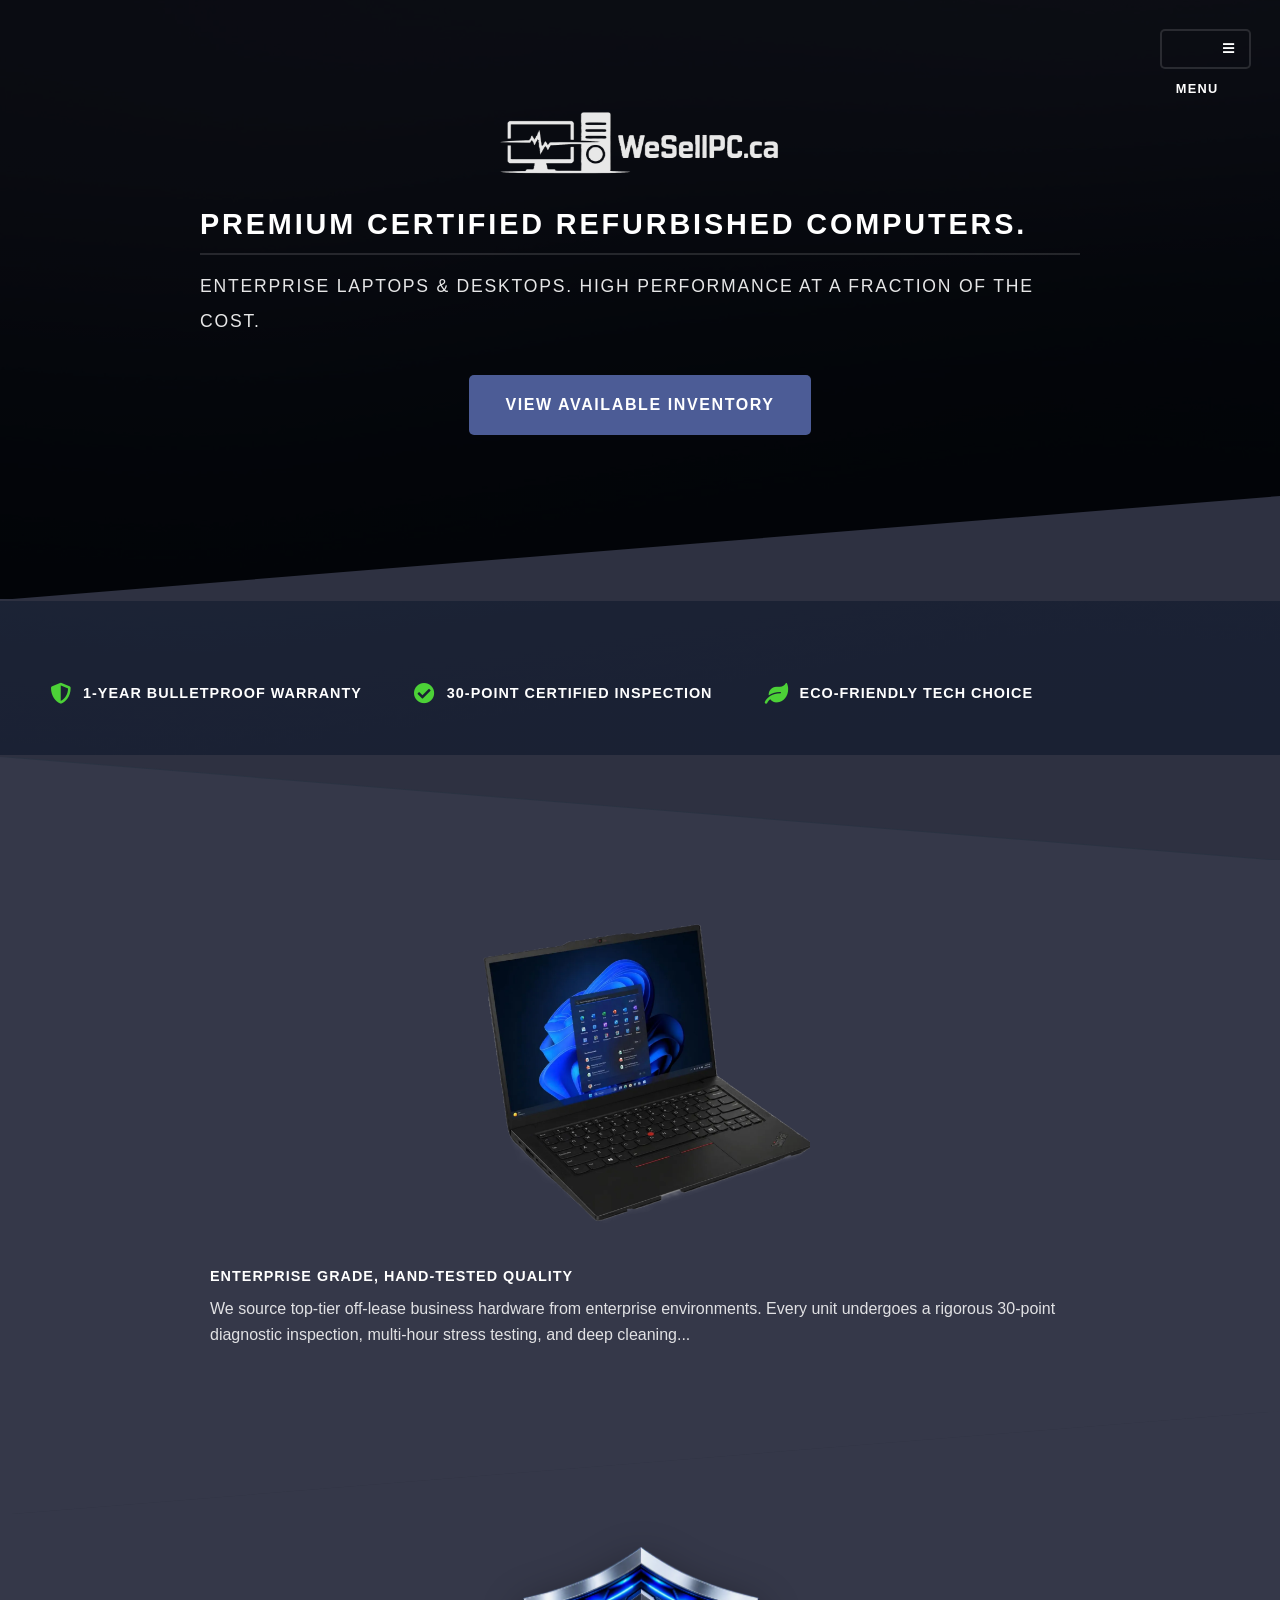
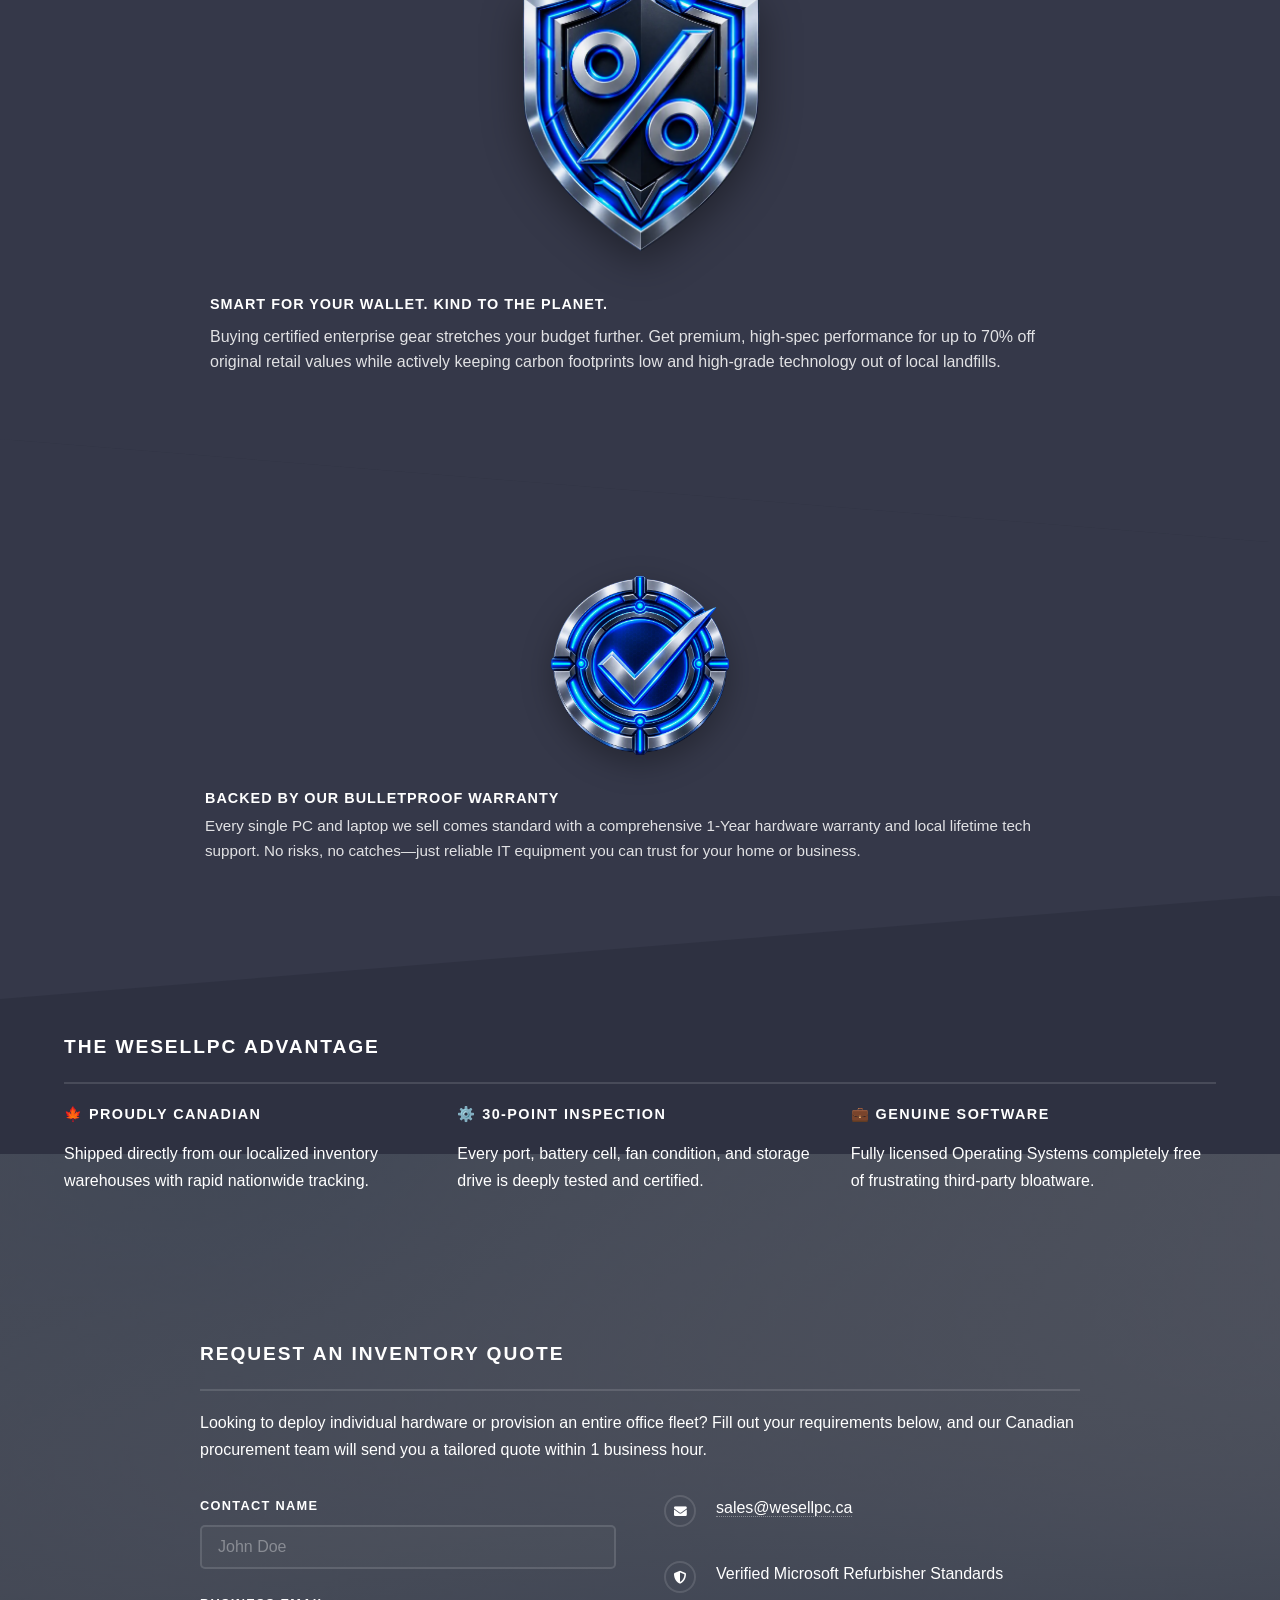
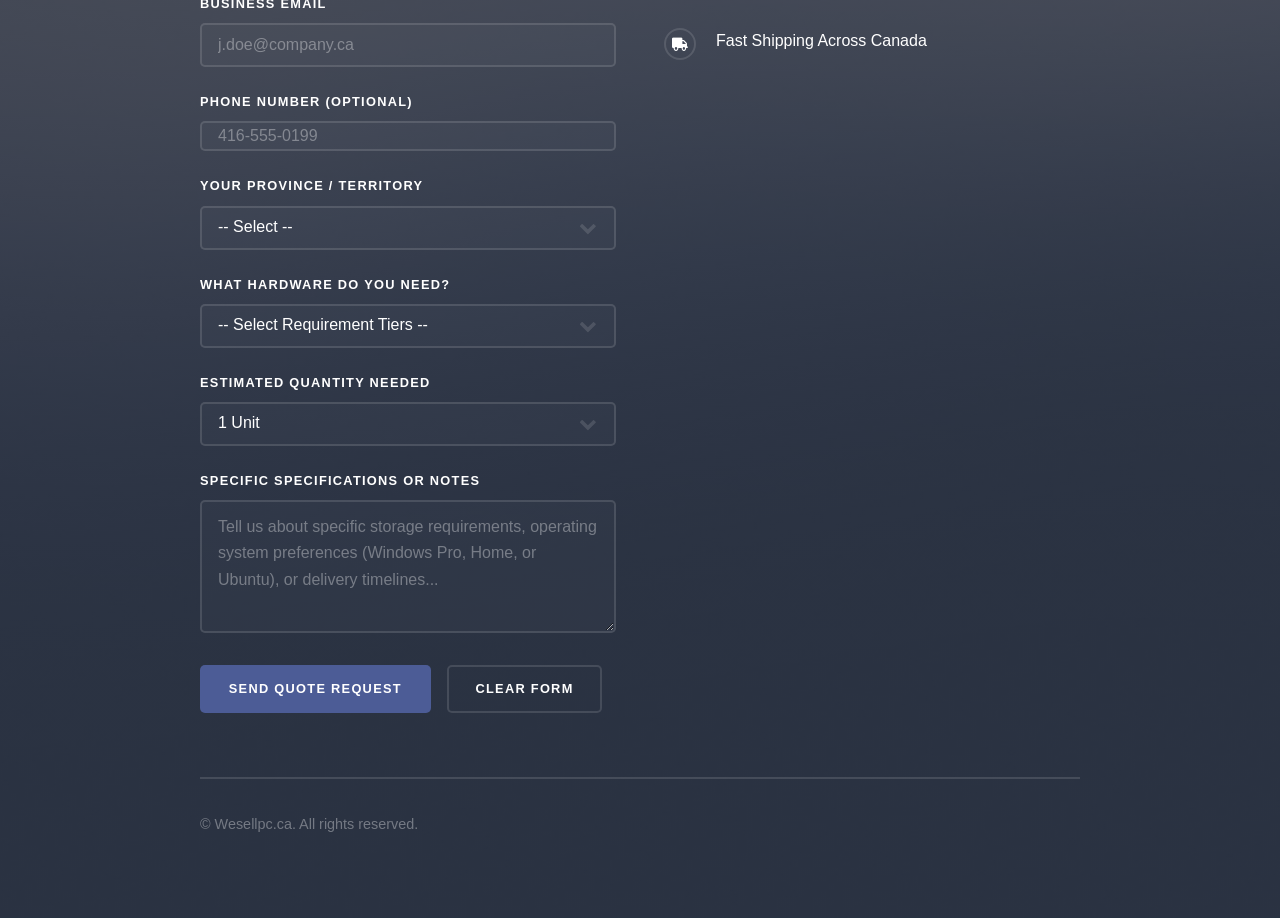
<file: index.html>
<!DOCTYPE HTML>
<html>
<head>
    <meta charset="utf-8" />
    <meta name="viewport" content="width=device-width, initial-scale=1, user-scalable=no" />
    <title>WeSellPC.ca | Premium Refurbished Computers & Laptops</title>
    
    <!-- Primary Meta Tags (Optimized for Google CTR Limits) -->
    <meta name="title" content="WeSellPC.ca | Premium Refurbished Computers & Laptops">
    <meta name="description" content="Save up to 70% on premium certified refurbished computers, enterprise laptops, workstations, and custom systems. Fully hand-tested with warranty included.">
    <meta name="keywords" content="refurbished laptops Canada, custom gaming PC, business workstation, refurbished MacBook, computer hardware, WeSellPC">
    <meta name="robots" content="index, follow">
    <meta name="language" content="English">
    <meta name="author" content="WeSellPC">
    <meta name="theme-color" content="#0f172a">

    <!-- Canonical URL -->
    <link rel="canonical" href="https://wesellpc.ca/">

    <!-- Open Graph / Facebook (Synchronized Brand Copy) -->
    <meta property="og:type" content="website">
    <meta property="og:url" content="https://wesellpc.ca/">
    <meta property="og:site_name" content="WeSellPC.ca">
    <meta property="og:title" content="WeSellPC.ca | Premium Refurbished Computers & Laptops">
    <meta property="og:description" content="Save up to 70% on premium certified refurbished computers, enterprise laptops, workstations, and custom systems. Fully hand-tested with warranty included.">
    <meta property="og:image" content="https://wesellpc.ca/assets/images/og-image.webp">

    <!-- Twitter -->
    <meta property="twitter:card" content="summary_large_image">
    <meta property="twitter:url" content="https://wesellpc.ca/">
    <meta property="twitter:title" content="WeSellPC.ca | Premium Refurbished Computers & Laptops">
    <meta property="twitter:description" content="Save up to 70% on premium certified refurbished computers, enterprise laptops, workstations, and custom systems. Fully hand-tested with warranty included.">
    <meta property="twitter:image" content="https://wesellpc.ca/assets/images/og-image.webp">

    <!-- Favicons & App Icons (Fixed Relative Paths) -->
    <link rel="icon" type="image/png" href="./favicon-96x96.png?v=20260915" sizes="96x96" />
    <link rel="icon" type="image/svg+xml" href="./favicon.svg?v=20260915" />
    <link rel="shortcut icon" href="./favicon.ico?v=20260915" />
    <link rel="apple-touch-icon" sizes="180x180" href="./apple-touch-icon.png?v=20260915" />
    <link rel="manifest" href="./site.webmanifest?v=20260915" />

    <!-- Google Font Delivery (Restored with correct active CSS link) -->
    <link rel="preconnect" href="https://fonts.googleapis.com">
    <link rel="preconnect" href="https://fonts.gstatic.com" crossorigin>
    
    
    <!-- Template Style Elements -->
    <link rel="stylesheet" href="assets/css/main.css" />
    <noscript><link rel="stylesheet" href="assets/css/noscript.css" /></noscript>
    
    <!-- Optimized Performance Scripts (Non-Blocking Deferred Loading) -->
    <script src="assets/js/jquery.min.js" defer></script>
    <script src="assets/js/jquery.scrollex.min.js" defer></script>
    <script src="assets/js/browser.min.js" defer></script>
    <script src="assets/js/breakpoints.min.js" defer></script>
    <script src="assets/js/util.js" defer></script>
    <script src="assets/js/main.js" defer></script>
</head>

	<body class="is-preload">

		<!-- Page Wrapper -->
			<div id="page-wrapper">

				<!-- Header -->
					<header id="header" class="alt">
						<h1><a href="index.html" >WeSellPC.ca</a></h1>
						<nav>
							 <a href="#menu" class="toggle">Menu</a>
						</nav>
					</header>

				<!-- Menu -->
				<!-- Sliding Sidebar Navigation Panel -->
				<nav id="menu">
					<div class="inner">
						<h2>Menu</h2>
						<ul class="links">
							<li><a href="index.html"><span class="icon fa-home" style="margin-right: 10px;"></span>Home</a></li>
							<li><a href="#banner"><span class="icon fa-laptop" style="margin-right: 10px;"></span>Browse Laptops</a></li>
							<!--li><a href="#inventory"><span class="icon fa-desktop" style="margin-right: 10px;"></span>Browse Desktops</a></li-->
							<li><a href="#warranty"><span class="icon fa-shield" style="margin-right: 10px;"></span>Our Warranty</a></li>
							<li><a href="#contact"><span class="icon fa-envelope" style="margin-right: 10px;"></span>Contact / Location</a></li>
						</ul>
						<a href="#close" class="close">Close</a>
					</div>
				</nav>


<!-- Banner -->
<section id="banner">
    <div class="inner">
        <!-- Optimized Logo Container for your Wix design -->
        <div class="logo-image-container" style="margin-bottom: 1.5em; text-align: center;">
            <img src="assets/images/logo.png" alt="WeSellPC.ca Logo" style="max-width: 280px; width: 100%; height: auto; display: inline-block;">
        </div>
        <!-- Typographic Upgrade: Gives structure and punch to your core offer -->
        <h2 style="font-size: 1.8em; margin-bottom: 0.5em; line-height: 1.2;">Premium Certified Refurbished Computers.</h2>
        <p style="margin-bottom: 2em; font-size: 1.1em; color: rgba(255,255,255,0.9);">Enterprise Laptops & Desktops. High Performance at a Fraction of the Cost.</p>
        <ul class="actions" style="justify-content: center; list-style: none; padding: 0; display: flex;">
			<li><a href="#inventory" class="button primary large">View Available Inventory</a></li>
		</ul>
    </div>
</section>

<!-- Section 2: Trust Anchor Strip (Increased Font Size Layout) -->
<section class="wrapper style1" style="padding: 1.8em 0; background: rgba(15, 23, 42, 0.6); border-top: 1px solid rgba(255,255,255,0.05); border-bottom: 1px solid rgba(255,255,255,0.05);">
    <div class="inner" style="max-width: 95%; width: 1200px; margin: 0 auto;">
        <div style="display: flex; flex-wrap: wrap; justify-content: left; gap: 1.5em 2em; text-align: center; align-items: center;">
            <!-- Anchor 1: Shield -->
            <div style="display: flex; align-items: center; gap: 12px; justify-content: center; margin: 0 10px;">
                <span class="icon solid fa-shield-alt" style="color: #4cd137; font-size: 1.3em;"></span>
                <span style="font-weight: 600; letter-spacing: 1px; text-transform: uppercase; font-size: 0.9em; color: #fff;">1-Year Bulletproof Warranty</span>
            </div>
            
            <!-- Anchor 2: Check Circle -->
            <div style="display: flex; align-items: center; gap: 12px; justify-content: center; margin: 0 10px;">
                <span class="icon solid fa-check-circle" style="color: #4cd137; font-size: 1.3em;"></span>
                <span style="font-weight: 600; letter-spacing: 1px; text-transform: uppercase; font-size: 0.9em; color: #fff;">30-Point Certified Inspection</span>
            </div>
            
            <!-- Anchor 3: Leaf -->
            <div style="display: flex; align-items: center; gap: 12px; justify-content: center; margin: 0 10px;">
                <span class="icon solid fa-leaf" style="color: #4cd137; font-size: 1.3em;"></span>
                <span style="font-weight: 600; letter-spacing: 1px; text-transform: uppercase; font-size: 0.9em; color: #fff;">Eco-Friendly Tech Choice</span>
            </div>
            
        </div>
    </div>
</section>

<!-- new section: fAHAD -->				

<!-- Wrapper -->
		<section id="wrapper">
		<!-- Fully Optimized Mobile Section Layout -->
		<section class="wrapper style2 alt">
			<div class="inner" style="max-width: 90%; margin: 0 auto; padding: 2em 0;">
				
				<!-- Laptop Image with crisp filter smoothing -->
				<div class="feature-image-container" style="text-align: center; margin-bottom: 1.5em;">
					<img src="assets/images/featured-thinkpad2.webp" alt="Certified Refurbished Lenovo ThinkPad" style="width: 100%; max-width: 340px; height: auto; display: inline-block;">
				</div>
				
				<!-- Clean Left-Aligned Typographic Hierarchy -->
				<div style="text-align: left; padding: 0 10px;">
					<h3 style="letter-spacing: 1px; margin-bottom: 0.5em; text-transform: uppercase;">Enterprise Grade, Hand-Tested Quality</h3>
					<p style="line-height: 1.6; color: rgba(255,255,255,0.85);">We source top-tier off-lease business hardware from enterprise environments. Every unit undergoes a rigorous 30-point diagnostic inspection, multi-hour stress testing, and deep cleaning...</p>
				</div>
				
			</div>
		</section>


			<!-- Smart for Your Wallet & Planet Block -->
			<section class="wrapper style2">
				<div class="inner" style="max-width: 90%; margin: 0 auto; padding: 2em 0;">
					
					<!-- Premium Shield Container with Drop Shadow Styling -->
					<div class="feature-image-container" style="text-align: center; margin-bottom: 2em;">
						<img src="assets/images/eco-value-badge.webp" alt="Enterprise Hardware Savings and Security Shield" style="width: 100%; max-width: 240px; height: auto; display: inline-block; filter: drop-shadow(0px 12px 20px rgba(0,0,0,0.40));">
					</div>
					
					<!-- Clean Left-Aligned Text Layout -->
					<div style="text-align: left; padding: 0 10px;">
						<h3 style="letter-spacing: 1px; margin-bottom: 0.5em; text-transform: uppercase;">Smart for your Wallet. Kind to the Planet.</h3>
						<p style="line-height: 1.6; color: rgba(255,255,255,0.85);">Buying certified enterprise gear stretches your budget further. Get premium, high-spec performance for up to 70% off original retail values while actively keeping carbon footprints low and high-grade technology out of local landfills.</p>
					</div>
					
				</div>
			</section>
<!-- Fully Responsive Mobile-Optimized Warranty Section -->
			<section class="wrapper style2 alt">
				<div class="inner" style="display: flex; flex-direction: column; align-items: center; text-align: left; max-width: 90%; margin: 0 auto; padding: 2em 0;">
					
					<!-- Badge floats elegantly on its own row first on mobile -->
					<div class="warranty-badge-container" style="text-align: center; margin-bottom: 1.5em; order: 1;">
						<img src="assets/images/warranty-badge.webp" alt="1-Year Bulletproof Warranty Badge" style="width: 100%; max-width: 180px; height: auto; display: inline-block; filter: drop-shadow(0px 10px 15px rgba(0,0,0,0.3));">
					</div>
					
					<!-- Text content expands to take full comfortable reading width -->
					<div class="warranty-text-container" style="width: 100%; order: 2; padding: 0 5px;">
						<h3 style="letter-spacing: 1px; margin-bottom: 0.5em; text-transform: uppercase; line-height: 1.3;">Backed By Our Bulletproof Warranty</h3>
						<p style="line-height: 1.6; color: rgba(255,255,255,0.85); font-size: 0.95rem; margin: 0;">Every single PC and laptop we sell comes standard with a comprehensive 1-Year hardware warranty and local lifetime tech support. No risks, no catches—just reliable IT equipment you can trust for your home or business.</p>
					</div>
					
				</div>
			</section>


									
<!-- Why Refurbished Highlights -->
<div class="inner" style="max-width: 90%; margin: 0 auto; padding: 2em 0;">
                <div id="why-refurbished" style="width:100%;">
										<h2 class="major">The WeSellPC Advantage</h2>
										<div class="row">
											<div class="col-4 col-12-medium" style="text-align:left;">
												<h3>🍁 Proudly Canadian</h3>
												<p>Shipped directly from our localized inventory warehouses with rapid nationwide tracking.</p>
											</div>
											<div class="col-4 col-12-medium" style="text-align:left;">
												<h3>⚙️ 30-Point Inspection</h3>
												<p>Every port, battery cell, fan condition, and storage drive is deeply tested and certified.</p>
											</div>
											<div class="col-4 col-12-medium" style="text-align:left;">
												<h3>💼 Genuine Software</h3>
												<p>Fully licensed Operating Systems completely free of frustrating third-party bloatware.</p>
											</div>
										</div>
									</div>
</div>

								</div>
							</section>

					</section>

				<!-- Footer / Contact Form -->
<!-- Footer Form Section -->
<section id="footer">
    <div class="inner">
        <h2 class="major">Request an Inventory Quote</h2>
        <p>Looking to deploy individual hardware or provision an entire office fleet? Fill out your requirements below, and our Canadian procurement team will send you a tailored quote within 1 business hour.</p>
        
        <!-- FORM OPENING: Replace action URL with your handler (Formspree, Netlify, etc.) -->
        <form method="post" action="https://formspree.io/f/myeyqzgw">
            <div class="fields">
                <!-- Contact Name -->
                <div class="field">
                    <label for="name">Contact Name</label>
                    <input type="text" name="name" id="name" required placeholder="John Doe" />
                </div>
                
                <!-- Business Email -->
                <div class="field">
                    <label for="email">Business Email</label>
                    <input type="email" name="email" id="email" required placeholder="j.doe@company.ca" />
                </div>

                <!-- Phone Number -->
                <div class="field">
                    <label for="phone">Phone Number (Optional)</label>
                    <input type="tel" name="phone" id="phone" placeholder="416-555-0199" />
                </div>

                <!-- Province Selection (Crucial for Canadian shipping & taxes) -->
                <div class="field">
                    <label for="province">Your Province / Territory</label>
                    <select name="province" id="province" required>
                        <option value="">-- Select --</option>
                        <option value="ON">Ontario</option>
                        <option value="QC">Quebec</option>
                        <option value="BC">British Columbia</option>
                        <option value="AB">Alberta</option>
                        <option value="MB">Manitoba</option>
                        <option value="SK">Saskatchewan</option>
                        <option value="NS">Nova Scotia</option>
                        <option value="NB">New Brunswick</option>
                        <option value="NL">Newfoundland & Labrador</option>
                        <option value="PE">Prince Edward Island</option>
                        <option value="NT">Northwest Territories</option>
                        <option value="YT">Yukon</option>
                        <option value="NU">Nunavut</option>
                    </select>
                </div>

                <!-- Hardware Requirement Selector -->
                <div class="field">
                    <label for="hardware-type">What hardware do you need?</label>
                    <select name="hardware-type" id="hardware-type" required>
                        <option value="">-- Select Requirement Tiers --</option>
                        <option value="laptops">Individual Laptops (ThinkPad, Latitude)</option>
                        <option value="desktops">Micro / Small Form Factor Desktops</option>
                        <option value="fleet-bulk">Bulk Fleet Orders (5+ Workstations)</option>
                        <option value="bundles">Remote Worker / Hybrid Bundles</option>
                        <option value="custom">Custom Configuration / Other Hardware</option>
                    </select>
                </div>

                <!-- Quantity Estimate -->
                <div class="field">
                    <label for="quantity">Estimated Quantity Needed</label>
                    <select name="quantity" id="quantity" required>
                        <option value="1">1 Unit</option>
                        <option value="2-5">2 to 5 Units</option>
                        <option value="6-20">6 to 20 Units</option>
                        <option value="21+">21+ Units (Bulk Enterprise Deployment)</option>
                    </select>
                </div>

                <!-- Project Notes / Message -->
                <div class="field">
                    <label for="message">Specific Specifications or Notes</label>
                    <textarea name="message" id="message" rows="4" placeholder="Tell us about specific storage requirements, operating system preferences (Windows Pro, Home, or Ubuntu), or delivery timelines..."></textarea>
                </div>
            </div>

            <!-- Submission Actions -->
            <ul class="actions">
                <li><input type="submit" value="Send Quote Request" class="primary" /></li>
                <li><input type="reset" value="Clear Form" /></li>
            </ul>
        </form>

        <!-- Company Footer Meta Links -->
        <ul class="contact">
            <li class="icon solid fa-envelope"><a href="mailto:sales@wesellpc.ca">sales@wesellpc.ca</a></li>
            <li class="icon solid fa-shield-alt">Verified Microsoft Refurbisher Standards</li>
            <li class="icon solid fa-truck">Fast Shipping Across Canada</li>
        </ul>
        
        <ul class="copyright">
            <li>&copy; Wesellpc.ca. All rights reserved.</li>
            <!--<li>Design based on: <a href="https://html5up.net">HTML5 UP</a></li>-->
        </ul>
    </div>
</section>


			</div>

	</body>
</html>
</file>
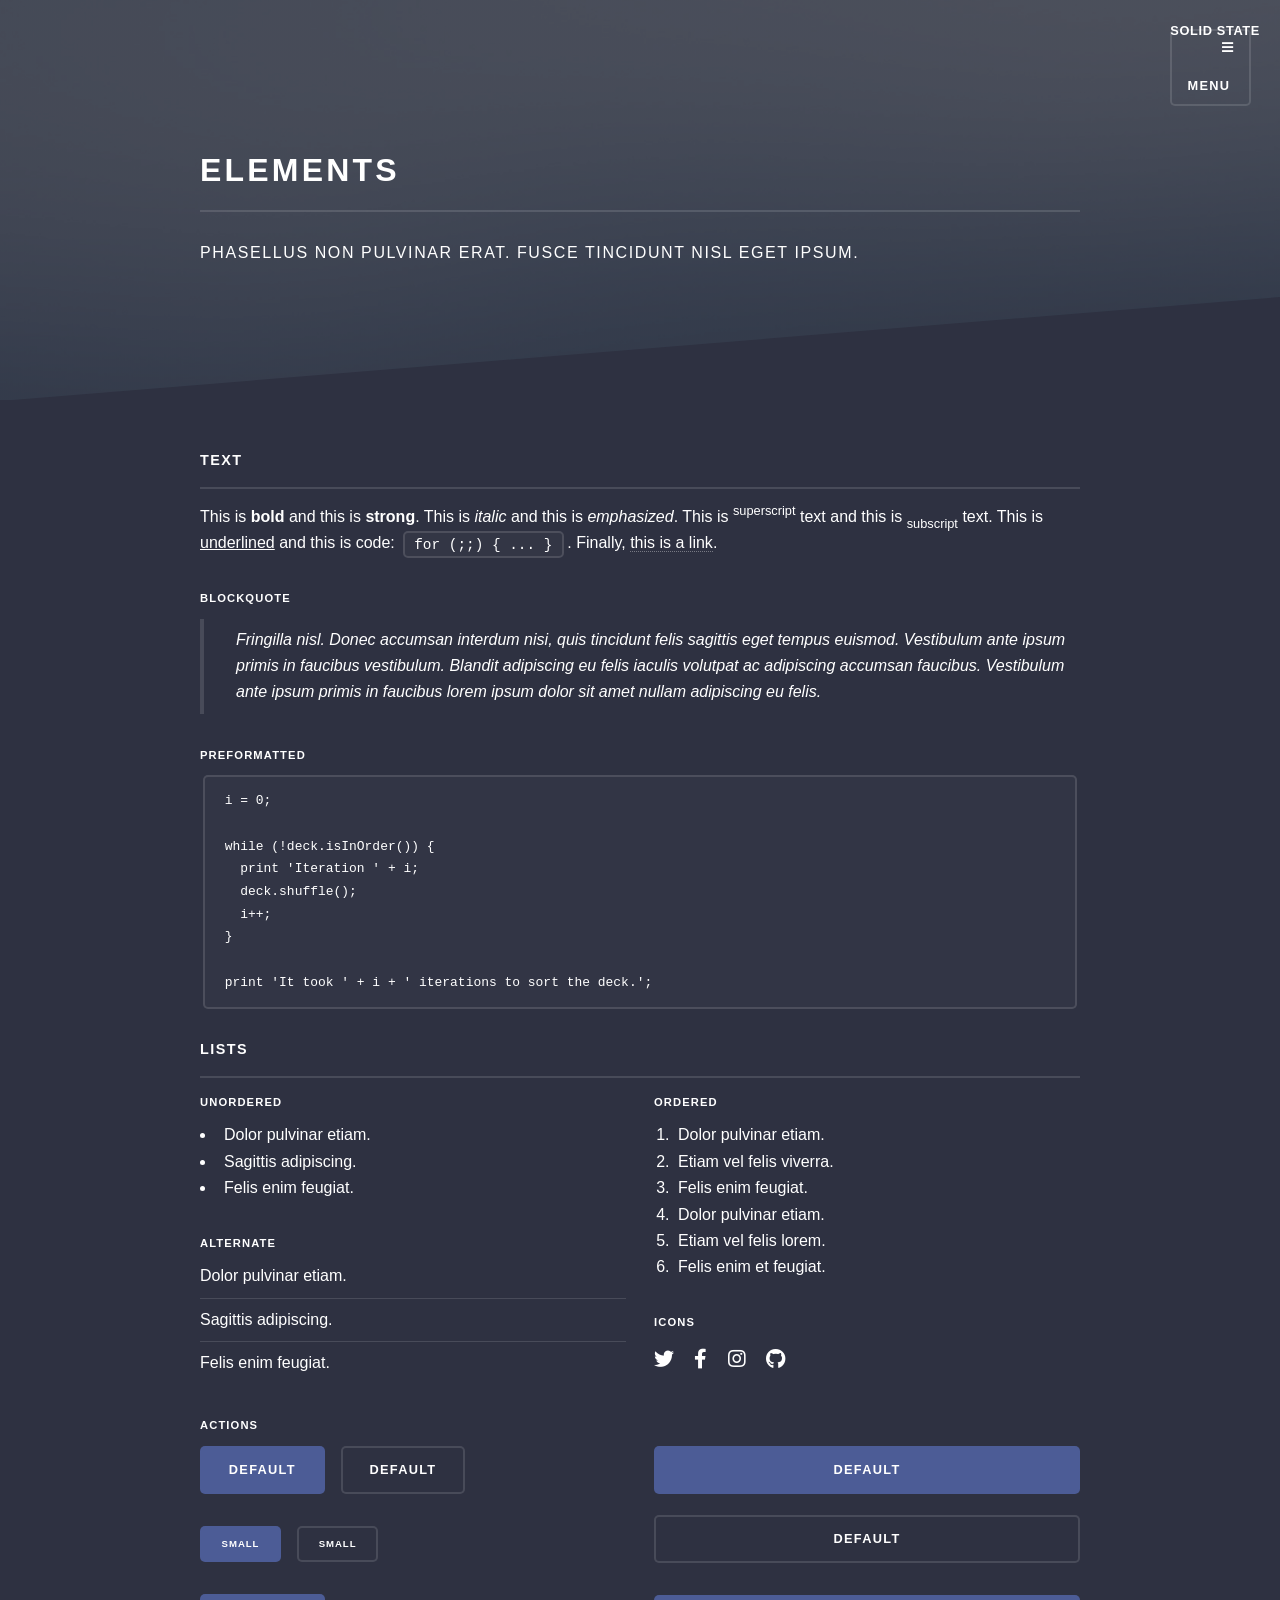
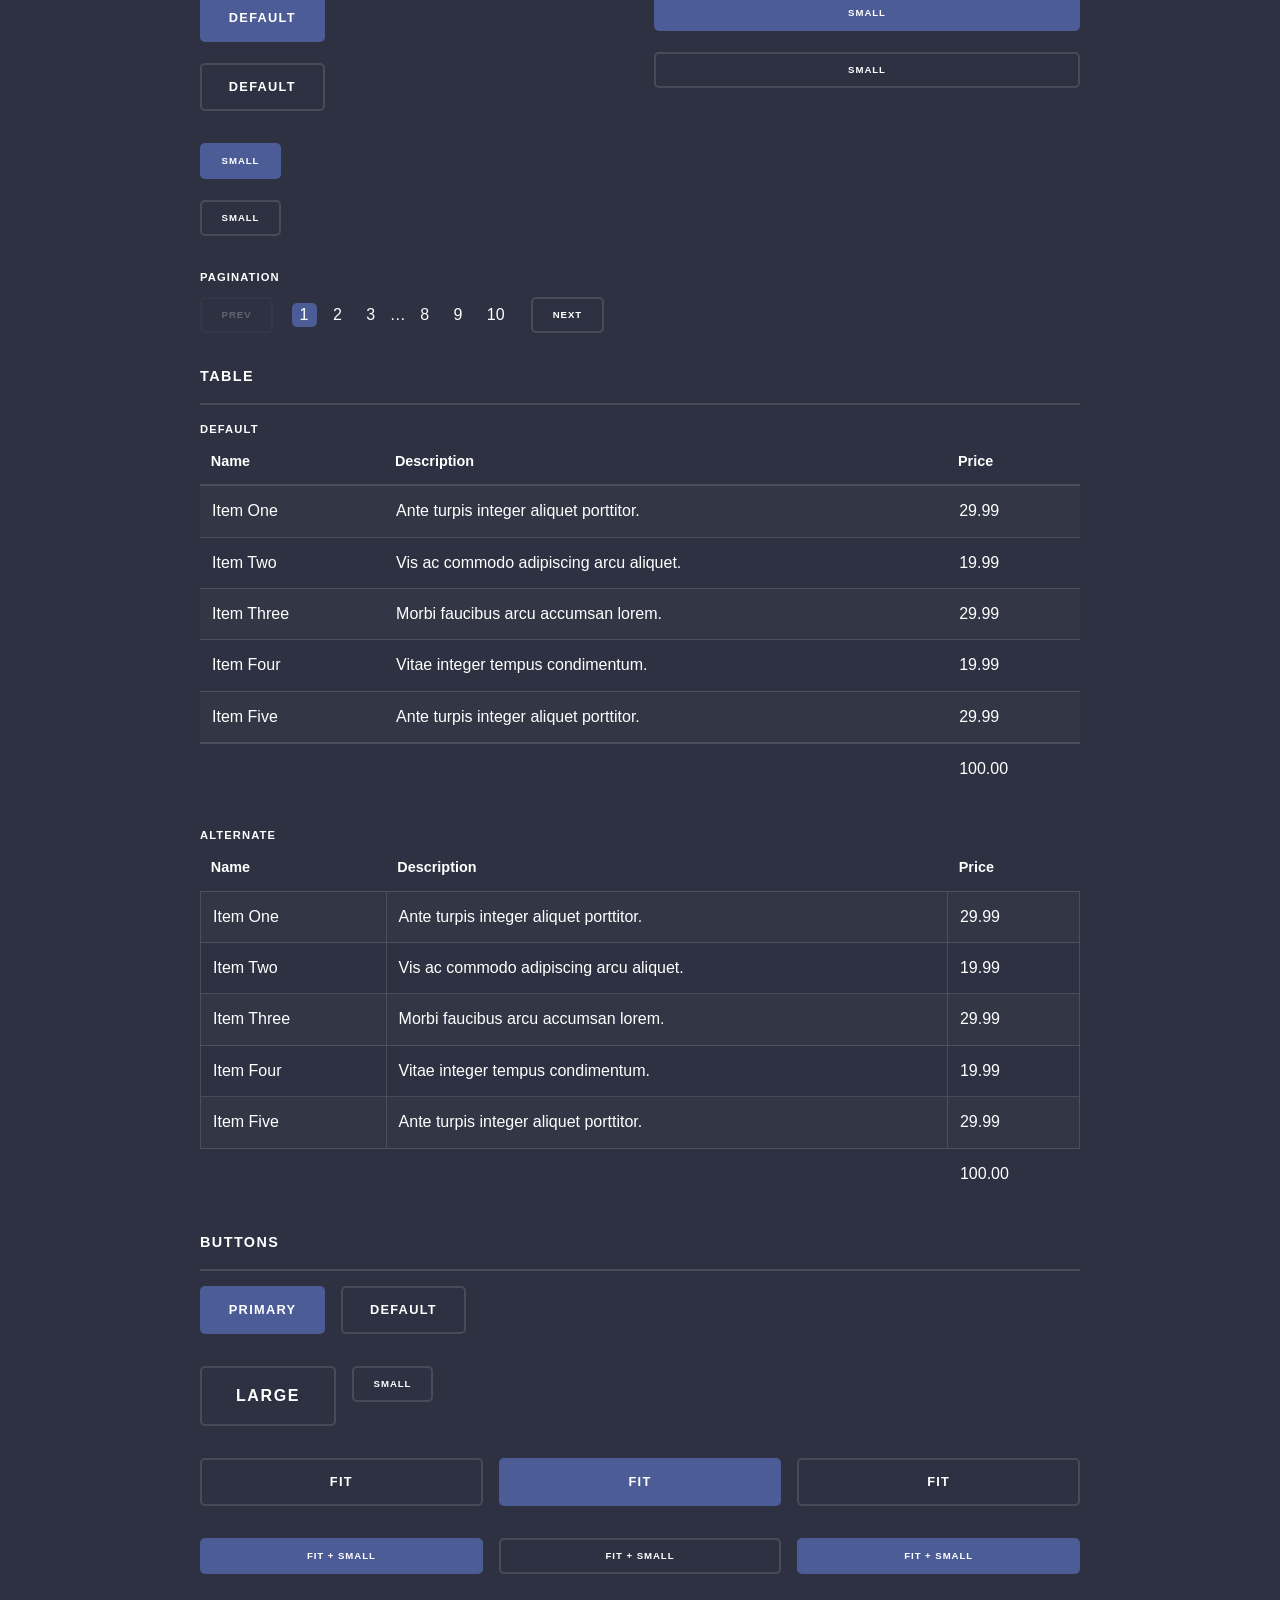
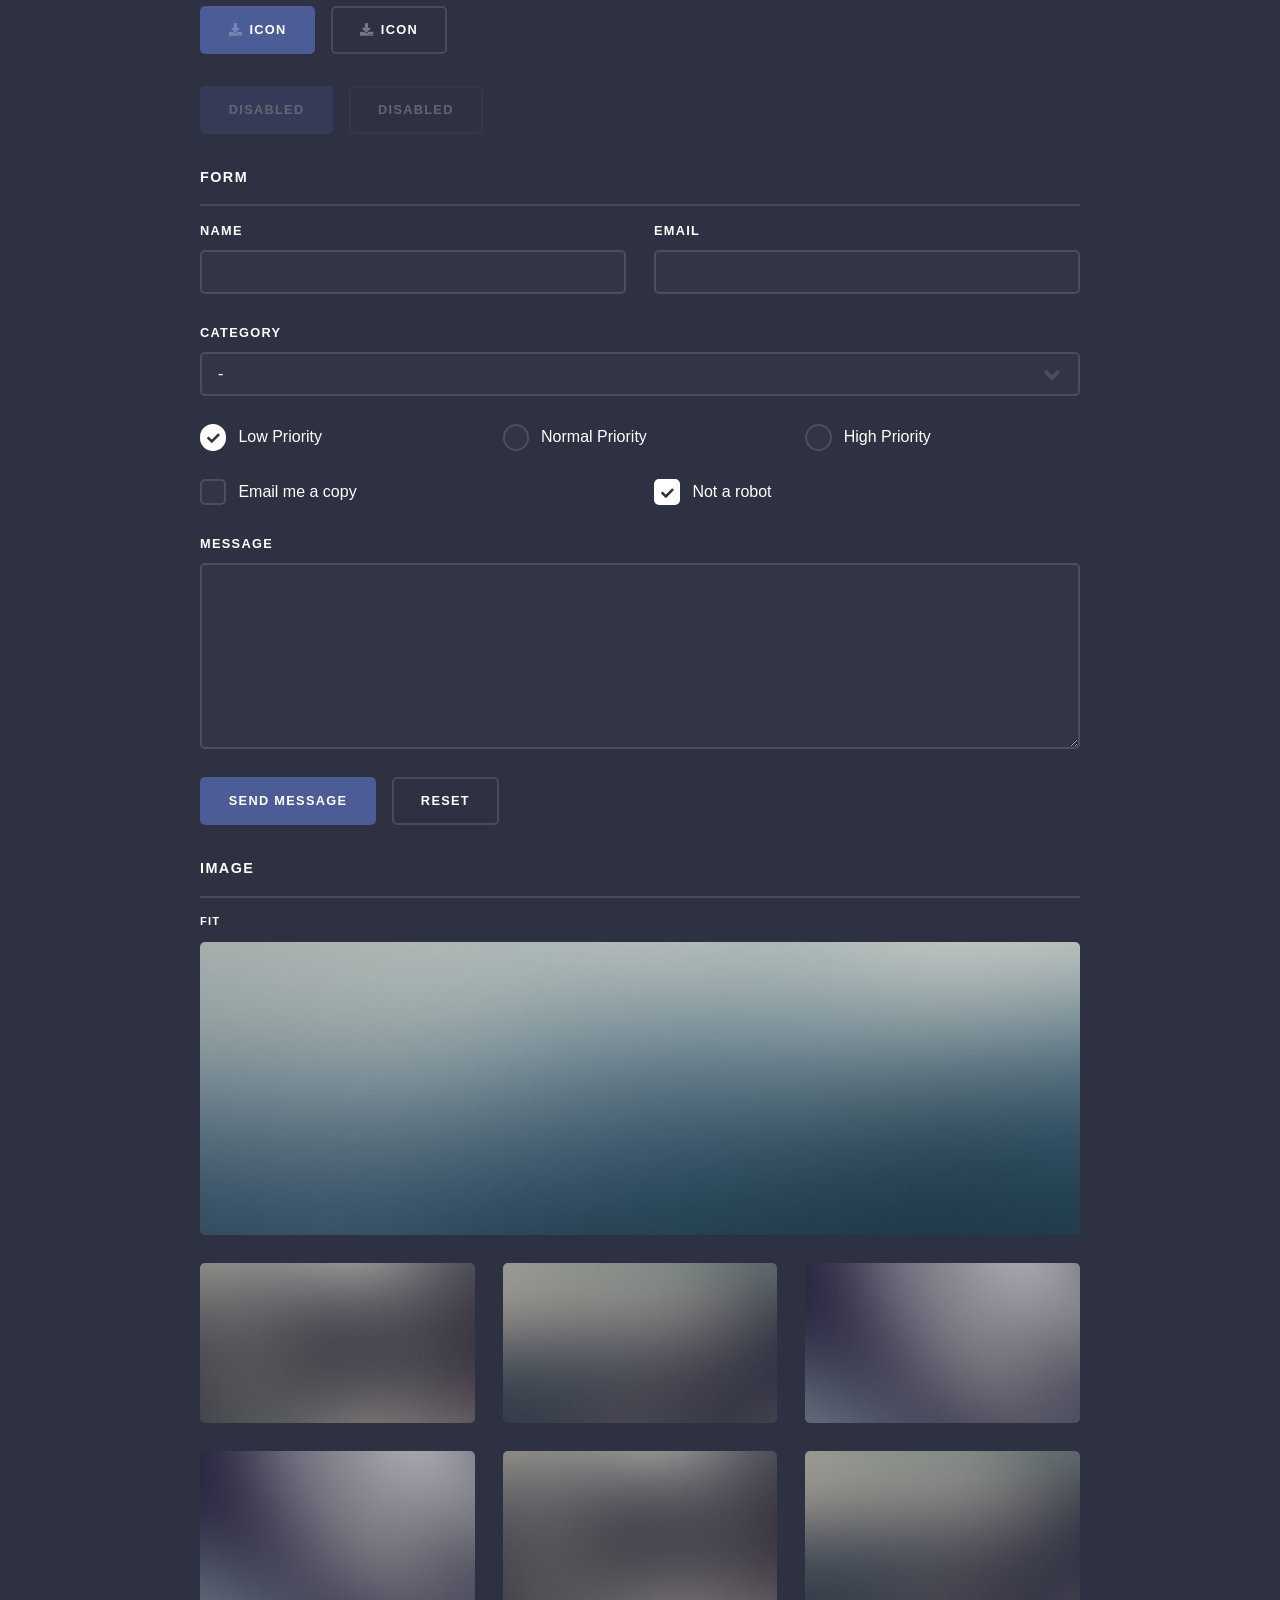
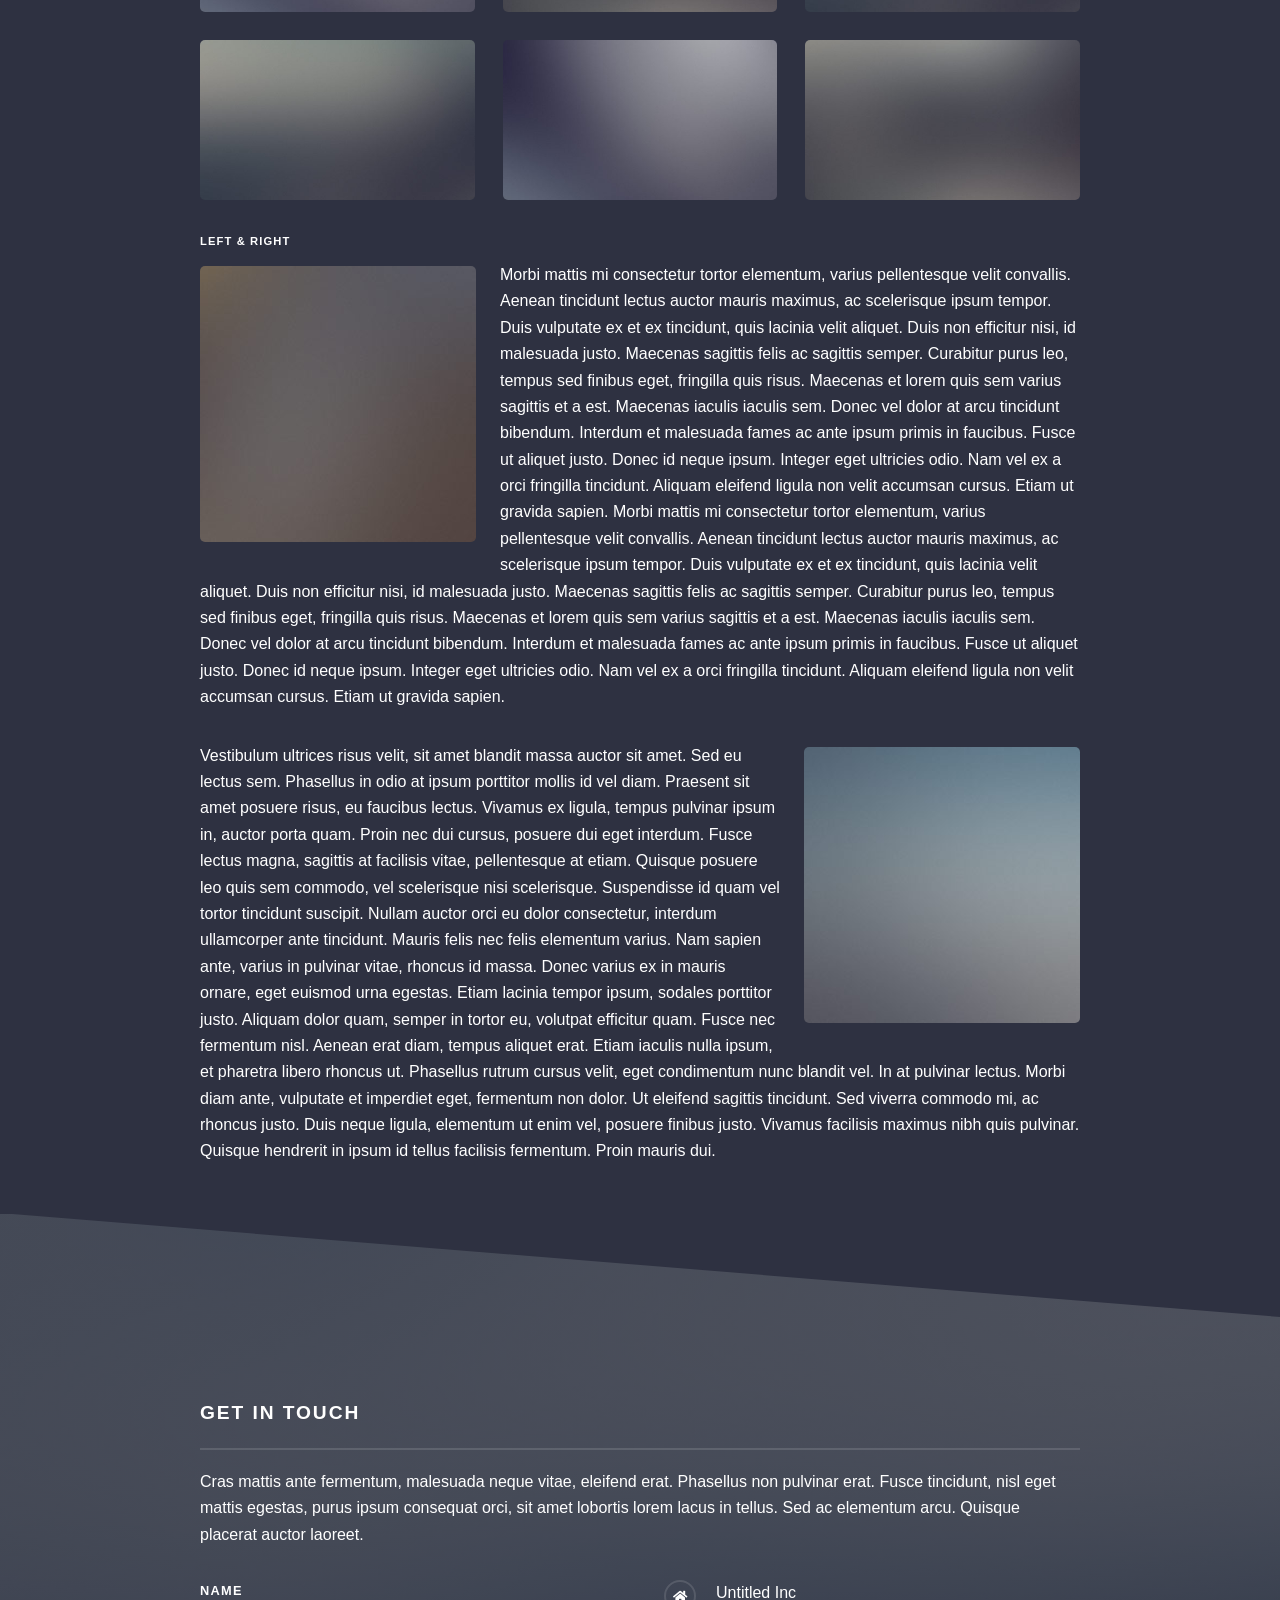
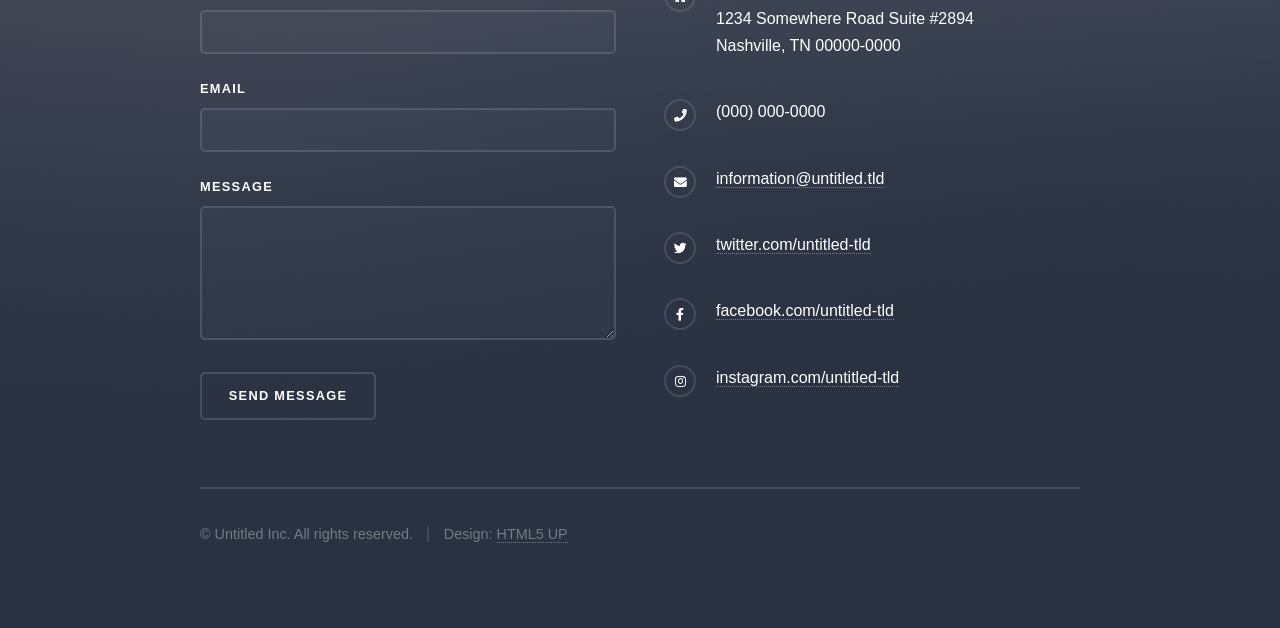
<file: elements.html>
<!DOCTYPE HTML>
<!--
	Solid State by HTML5 UP
	html5up.net | @ajlkn
	Free for personal and commercial use under the CCA 3.0 license (html5up.net/license)
-->
<html>
	<head>
		<title>Elements - Solid State by HTML5 UP</title>
		<meta charset="utf-8" />
		<meta name="viewport" content="width=device-width, initial-scale=1, user-scalable=no" />
		<link rel="stylesheet" href="assets/css/main.css" />
		<noscript><link rel="stylesheet" href="assets/css/noscript.css" /></noscript>
	</head>
	<body class="is-preload">

		<!-- Page Wrapper -->
			<div id="page-wrapper">

				<!-- Header -->
					<header id="header">
						<h1><a href="index.html">Solid State</a></h1>
						<nav>
							<a href="#menu">Menu</a>
						</nav>
					</header>

				<!-- Menu -->
					<nav id="menu">
						<div class="inner">
							<h2>Menu</h2>
							<ul class="links">
								<li><a href="index.html">Home</a></li>
								<li><a href="generic.html">Generic</a></li>
								<li><a href="elements.html">Elements</a></li>
								<li><a href="#">Log In</a></li>
								<li><a href="#">Sign Up</a></li>
							</ul>
							<a href="#" class="close">Close</a>
						</div>
					</nav>

				<!-- Wrapper -->
					<section id="wrapper">
						<header>
							<div class="inner">
								<h2>Elements</h2>
								<p>Phasellus non pulvinar erat. Fusce tincidunt nisl eget ipsum.</p>
							</div>
						</header>

						<!-- Content -->
							<div class="wrapper">
								<div class="inner">

									<section>
										<h3 class="major">Text</h3>
										<p>This is <b>bold</b> and this is <strong>strong</strong>. This is <i>italic</i> and this is <em>emphasized</em>.
										This is <sup>superscript</sup> text and this is <sub>subscript</sub> text.
										This is <u>underlined</u> and this is code: <code>for (;;) { ... }</code>. Finally, <a href="#">this is a link</a>.</p>
										<h4>Blockquote</h4>
										<blockquote>Fringilla nisl. Donec accumsan interdum nisi, quis tincidunt felis sagittis eget tempus euismod. Vestibulum ante ipsum primis in faucibus vestibulum. Blandit adipiscing eu felis iaculis volutpat ac adipiscing accumsan faucibus. Vestibulum ante ipsum primis in faucibus lorem ipsum dolor sit amet nullam adipiscing eu felis.</blockquote>
										<h4>Preformatted</h4>
										<pre><code>i = 0;

while (!deck.isInOrder()) {
  print 'Iteration ' + i;
  deck.shuffle();
  i++;
}

print 'It took ' + i + ' iterations to sort the deck.';</code></pre>
									</section>

									<section>
										<h3 class="major">Lists</h3>
										<div class="row">
											<div class="col-6 col-12-medium">
												<h4>Unordered</h4>
												<ul>
													<li>Dolor pulvinar etiam.</li>
													<li>Sagittis adipiscing.</li>
													<li>Felis enim feugiat.</li>
												</ul>
												<h4>Alternate</h4>
												<ul class="alt">
													<li>Dolor pulvinar etiam.</li>
													<li>Sagittis adipiscing.</li>
													<li>Felis enim feugiat.</li>
												</ul>
											</div>
											<div class="col-6 col-12-medium">
												<h4>Ordered</h4>
												<ol>
													<li>Dolor pulvinar etiam.</li>
													<li>Etiam vel felis viverra.</li>
													<li>Felis enim feugiat.</li>
													<li>Dolor pulvinar etiam.</li>
													<li>Etiam vel felis lorem.</li>
													<li>Felis enim et feugiat.</li>
												</ol>
												<h4>Icons</h4>
												<ul class="icons">
													<li><a href="#" class="icon brands fa-twitter"><span class="label">Twitter</span></a></li>
													<li><a href="#" class="icon brands fa-facebook-f"><span class="label">Facebook</span></a></li>
													<li><a href="#" class="icon brands fa-instagram"><span class="label">Instagram</span></a></li>
													<li><a href="#" class="icon brands fa-github"><span class="label">Github</span></a></li>
												</ul>
											</div>
										</div>
										<h4>Actions</h4>
										<div class="row">
											<div class="col-6 col-12-medium">
												<ul class="actions">
													<li><a href="#" class="button primary">Default</a></li>
													<li><a href="#" class="button">Default</a></li>
												</ul>
												<ul class="actions small">
													<li><a href="#" class="button primary small">Small</a></li>
													<li><a href="#" class="button small">Small</a></li>
												</ul>
												<ul class="actions stacked">
													<li><a href="#" class="button primary">Default</a></li>
													<li><a href="#" class="button">Default</a></li>
												</ul>
												<ul class="actions stacked small">
													<li><a href="#" class="button primary small">Small</a></li>
													<li><a href="#" class="button small">Small</a></li>
												</ul>
											</div>
											<div class="col-6 col-12-medium">
												<ul class="actions stacked">
													<li><a href="#" class="button primary fit">Default</a></li>
													<li><a href="#" class="button fit">Default</a></li>
												</ul>
												<ul class="actions stacked small">
													<li><a href="#" class="button primary small fit">Small</a></li>
													<li><a href="#" class="button small fit">Small</a></li>
												</ul>
											</div>
										</div>
										<h4>Pagination</h4>
										<ul class="pagination">
											<li><span class="button small disabled">Prev</span></li>
											<li><a href="#" class="page active">1</a></li>
											<li><a href="#" class="page">2</a></li>
											<li><a href="#" class="page">3</a></li>
											<li><span>&hellip;</span></li>
											<li><a href="#" class="page">8</a></li>
											<li><a href="#" class="page">9</a></li>
											<li><a href="#" class="page">10</a></li>
											<li><a href="#" class="button small">Next</a></li>
										</ul>
									</section>

									<section>
										<h3 class="major">Table</h3>
										<h4>Default</h4>
										<div class="table-wrapper">
											<table>
												<thead>
													<tr>
														<th>Name</th>
														<th>Description</th>
														<th>Price</th>
													</tr>
												</thead>
												<tbody>
													<tr>
														<td>Item One</td>
														<td>Ante turpis integer aliquet porttitor.</td>
														<td>29.99</td>
													</tr>
													<tr>
														<td>Item Two</td>
														<td>Vis ac commodo adipiscing arcu aliquet.</td>
														<td>19.99</td>
													</tr>
													<tr>
														<td>Item Three</td>
														<td> Morbi faucibus arcu accumsan lorem.</td>
														<td>29.99</td>
													</tr>
													<tr>
														<td>Item Four</td>
														<td>Vitae integer tempus condimentum.</td>
														<td>19.99</td>
													</tr>
													<tr>
														<td>Item Five</td>
														<td>Ante turpis integer aliquet porttitor.</td>
														<td>29.99</td>
													</tr>
												</tbody>
												<tfoot>
													<tr>
														<td colspan="2"></td>
														<td>100.00</td>
													</tr>
												</tfoot>
											</table>
										</div>

										<h4>Alternate</h4>
										<div class="table-wrapper">
											<table class="alt">
												<thead>
													<tr>
														<th>Name</th>
														<th>Description</th>
														<th>Price</th>
													</tr>
												</thead>
												<tbody>
													<tr>
														<td>Item One</td>
														<td>Ante turpis integer aliquet porttitor.</td>
														<td>29.99</td>
													</tr>
													<tr>
														<td>Item Two</td>
														<td>Vis ac commodo adipiscing arcu aliquet.</td>
														<td>19.99</td>
													</tr>
													<tr>
														<td>Item Three</td>
														<td> Morbi faucibus arcu accumsan lorem.</td>
														<td>29.99</td>
													</tr>
													<tr>
														<td>Item Four</td>
														<td>Vitae integer tempus condimentum.</td>
														<td>19.99</td>
													</tr>
													<tr>
														<td>Item Five</td>
														<td>Ante turpis integer aliquet porttitor.</td>
														<td>29.99</td>
													</tr>
												</tbody>
												<tfoot>
													<tr>
														<td colspan="2"></td>
														<td>100.00</td>
													</tr>
												</tfoot>
											</table>
										</div>
									</section>

									<section>
										<h3 class="major">Buttons</h3>
										<ul class="actions">
											<li><a href="#" class="button primary">Primary</a></li>
											<li><a href="#" class="button">Default</a></li>
										</ul>
										<ul class="actions">
											<li><a href="#" class="button large">Large</a></li>
											<li><a href="#" class="button small">Small</a></li>
										</ul>
										<ul class="actions fit">
											<li><a href="#" class="button fit">Fit</a></li>
											<li><a href="#" class="button primary fit">Fit</a></li>
											<li><a href="#" class="button fit">Fit</a></li>
										</ul>
										<ul class="actions fit small">
											<li><a href="#" class="button primary fit small">Fit + Small</a></li>
											<li><a href="#" class="button fit small">Fit + Small</a></li>
											<li><a href="#" class="button primary fit small">Fit + Small</a></li>
										</ul>
										<ul class="actions">
											<li><a href="#" class="button primary icon solid fa-download">Icon</a></li>
											<li><a href="#" class="button icon solid fa-download">Icon</a></li>
										</ul>
										<ul class="actions">
											<li><span class="button primary disabled">Disabled</span></li>
											<li><span class="button disabled">Disabled</span></li>
										</ul>
									</section>

									<section>
										<h3 class="major">Form</h3>
										<form method="post" action="#">
											<div class="row gtr-uniform">
												<div class="col-6 col-12-xsmall">
													<label for="demo-name">Name</label>
													<input type="text" name="demo-name" id="demo-name" value="" />
												</div>
												<div class="col-6 col-12-xsmall">
													<label for="demo-email">Email</label>
													<input type="email" name="demo-email" id="demo-email" value="" />
												</div>
												<div class="col-12">
													<label for="demo-category">Category</label>
													<select name="demo-category" id="demo-category">
														<option value="">-</option>
														<option value="1">Manufacturing</option>
														<option value="1">Shipping</option>
														<option value="1">Administration</option>
														<option value="1">Human Resources</option>
													</select>
												</div>
												<div class="col-4 col-12-small">
													<input type="radio" id="demo-priority-low" name="demo-priority" checked>
													<label for="demo-priority-low">Low Priority</label>
												</div>
												<div class="col-4 col-12-small">
													<input type="radio" id="demo-priority-normal" name="demo-priority">
													<label for="demo-priority-normal">Normal Priority</label>
												</div>
												<div class="col-4 col-12-small">
													<input type="radio" id="demo-priority-high" name="demo-priority">
													<label for="demo-priority-high">High Priority</label>
												</div>
												<div class="col-6 col-12-small">
													<input type="checkbox" id="demo-copy" name="demo-copy">
													<label for="demo-copy">Email me a copy</label>
												</div>
												<div class="col-6 col-12-small">
													<input type="checkbox" id="demo-human" name="demo-human" checked>
													<label for="demo-human">Not a robot</label>
												</div>
												<div class="col-12">
													<label for="demo-message">Message</label>
													<textarea name="demo-message" id="demo-message" rows="6"></textarea>
												</div>
												<div class="col-12">
													<ul class="actions">
														<li><input type="submit" value="Send Message" class="primary" /></li>
														<li><input type="reset" value="Reset" /></li>
													</ul>
												</div>
											</div>
										</form>
									</section>

									<section>
										<h3 class="major">Image</h3>
										<h4>Fit</h4>
										<div class="box alt">
											<div class="row gtr-uniform">
												<div class="col-12"><span class="image fit"><img src="images/pic08.jpg" alt="" /></span></div>
												<div class="col-4"><span class="image fit"><img src="images/pic05.jpg" alt="" /></span></div>
												<div class="col-4"><span class="image fit"><img src="images/pic06.jpg" alt="" /></span></div>
												<div class="col-4"><span class="image fit"><img src="images/pic07.jpg" alt="" /></span></div>
												<div class="col-4"><span class="image fit"><img src="images/pic07.jpg" alt="" /></span></div>
												<div class="col-4"><span class="image fit"><img src="images/pic05.jpg" alt="" /></span></div>
												<div class="col-4"><span class="image fit"><img src="images/pic06.jpg" alt="" /></span></div>
												<div class="col-4"><span class="image fit"><img src="images/pic06.jpg" alt="" /></span></div>
												<div class="col-4"><span class="image fit"><img src="images/pic07.jpg" alt="" /></span></div>
												<div class="col-4"><span class="image fit"><img src="images/pic05.jpg" alt="" /></span></div>
											</div>
										</div>
										<h4>Left &amp; Right</h4>
										<p><span class="image left"><img src="images/pic01.jpg" alt="" /></span>Morbi mattis mi consectetur tortor elementum, varius pellentesque velit convallis. Aenean tincidunt lectus auctor mauris maximus, ac scelerisque ipsum tempor. Duis vulputate ex et ex tincidunt, quis lacinia velit aliquet. Duis non efficitur nisi, id malesuada justo. Maecenas sagittis felis ac sagittis semper. Curabitur purus leo, tempus sed finibus eget, fringilla quis risus. Maecenas et lorem quis sem varius sagittis et a est. Maecenas iaculis iaculis sem. Donec vel dolor at arcu tincidunt bibendum. Interdum et malesuada fames ac ante ipsum primis in faucibus. Fusce ut aliquet justo. Donec id neque ipsum. Integer eget ultricies odio. Nam vel ex a orci fringilla tincidunt. Aliquam eleifend ligula non velit accumsan cursus. Etiam ut gravida sapien. Morbi mattis mi consectetur tortor elementum, varius pellentesque velit convallis. Aenean tincidunt lectus auctor mauris maximus, ac scelerisque ipsum tempor. Duis vulputate ex et ex tincidunt, quis lacinia velit aliquet. Duis non efficitur nisi, id malesuada justo. Maecenas sagittis felis ac sagittis semper. Curabitur purus leo, tempus sed finibus eget, fringilla quis risus. Maecenas et lorem quis sem varius sagittis et a est. Maecenas iaculis iaculis sem. Donec vel dolor at arcu tincidunt bibendum. Interdum et malesuada fames ac ante ipsum primis in faucibus. Fusce ut aliquet justo. Donec id neque ipsum. Integer eget ultricies odio. Nam vel ex a orci fringilla tincidunt. Aliquam eleifend ligula non velit accumsan cursus. Etiam ut gravida sapien.</p>
										<p><span class="image right"><img src="images/pic02.jpg" alt="" /></span>Vestibulum ultrices risus velit, sit amet blandit massa auctor sit amet. Sed eu lectus sem. Phasellus in odio at ipsum porttitor mollis id vel diam. Praesent sit amet posuere risus, eu faucibus lectus. Vivamus ex ligula, tempus pulvinar ipsum in, auctor porta quam. Proin nec dui cursus, posuere dui eget interdum. Fusce lectus magna, sagittis at facilisis vitae, pellentesque at etiam. Quisque posuere leo quis sem commodo, vel scelerisque nisi scelerisque. Suspendisse id quam vel tortor tincidunt suscipit. Nullam auctor orci eu dolor consectetur, interdum ullamcorper ante tincidunt. Mauris felis nec felis elementum varius. Nam sapien ante, varius in pulvinar vitae, rhoncus id massa. Donec varius ex in mauris ornare, eget euismod urna egestas. Etiam lacinia tempor ipsum, sodales porttitor justo. Aliquam dolor quam, semper in tortor eu, volutpat efficitur quam. Fusce nec fermentum nisl. Aenean erat diam, tempus aliquet erat. Etiam iaculis nulla ipsum, et pharetra libero rhoncus ut. Phasellus rutrum cursus velit, eget condimentum nunc blandit vel. In at pulvinar lectus. Morbi diam ante, vulputate et imperdiet eget, fermentum non dolor. Ut eleifend sagittis tincidunt. Sed viverra commodo mi, ac rhoncus justo. Duis neque ligula, elementum ut enim vel, posuere finibus justo. Vivamus facilisis maximus nibh quis pulvinar. Quisque hendrerit in ipsum id tellus facilisis fermentum. Proin mauris dui.</p>
									</section>

								</div>
							</div>

					</section>

				<!-- Footer -->
					<section id="footer">
						<div class="inner">
							<h2 class="major">Get in touch</h2>
							<p>Cras mattis ante fermentum, malesuada neque vitae, eleifend erat. Phasellus non pulvinar erat. Fusce tincidunt, nisl eget mattis egestas, purus ipsum consequat orci, sit amet lobortis lorem lacus in tellus. Sed ac elementum arcu. Quisque placerat auctor laoreet.</p>
							<form method="post" action="#">
								<div class="fields">
									<div class="field">
										<label for="name">Name</label>
										<input type="text" name="name" id="name" />
									</div>
									<div class="field">
										<label for="email">Email</label>
										<input type="email" name="email" id="email" />
									</div>
									<div class="field">
										<label for="message">Message</label>
										<textarea name="message" id="message" rows="4"></textarea>
									</div>
								</div>
								<ul class="actions">
									<li><input type="submit" value="Send Message" /></li>
								</ul>
							</form>
							<ul class="contact">
								<li class="icon solid fa-home">
									Untitled Inc<br />
									1234 Somewhere Road Suite #2894<br />
									Nashville, TN 00000-0000
								</li>
								<li class="icon solid fa-phone">(000) 000-0000</li>
								<li class="icon solid fa-envelope"><a href="#">information@untitled.tld</a></li>
								<li class="icon brands fa-twitter"><a href="#">twitter.com/untitled-tld</a></li>
								<li class="icon brands fa-facebook-f"><a href="#">facebook.com/untitled-tld</a></li>
								<li class="icon brands fa-instagram"><a href="#">instagram.com/untitled-tld</a></li>
							</ul>
							<ul class="copyright">
								<li>&copy; Untitled Inc. All rights reserved.</li><li>Design: <a href="http://html5up.net">HTML5 UP</a></li>
							</ul>
						</div>
					</section>

			</div>

		<!-- Scripts -->
			<script src="assets/js/jquery.min.js"></script>
			<script src="assets/js/jquery.scrollex.min.js"></script>
			<script src="assets/js/browser.min.js"></script>
			<script src="assets/js/breakpoints.min.js"></script>
			<script src="assets/js/util.js"></script>
			<script src="assets/js/main.js"></script>

	</body>
</html>
</file>
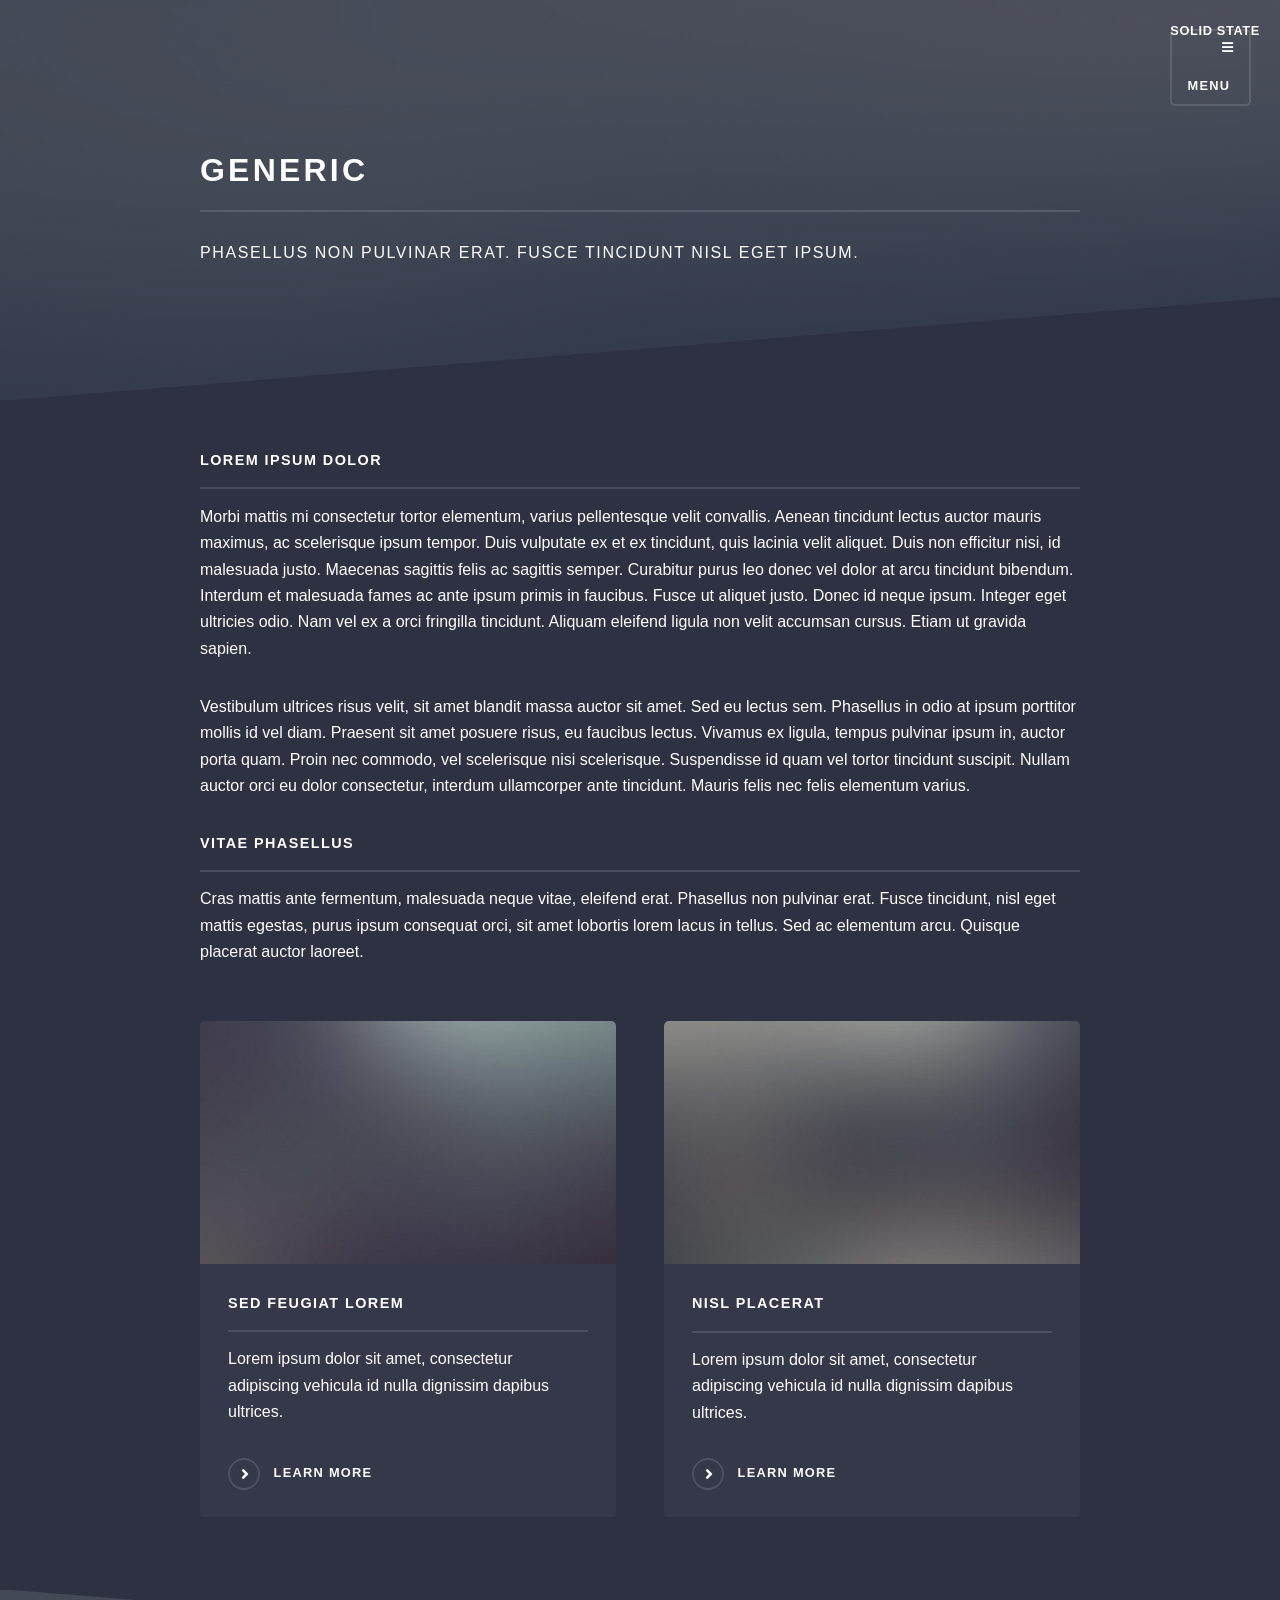
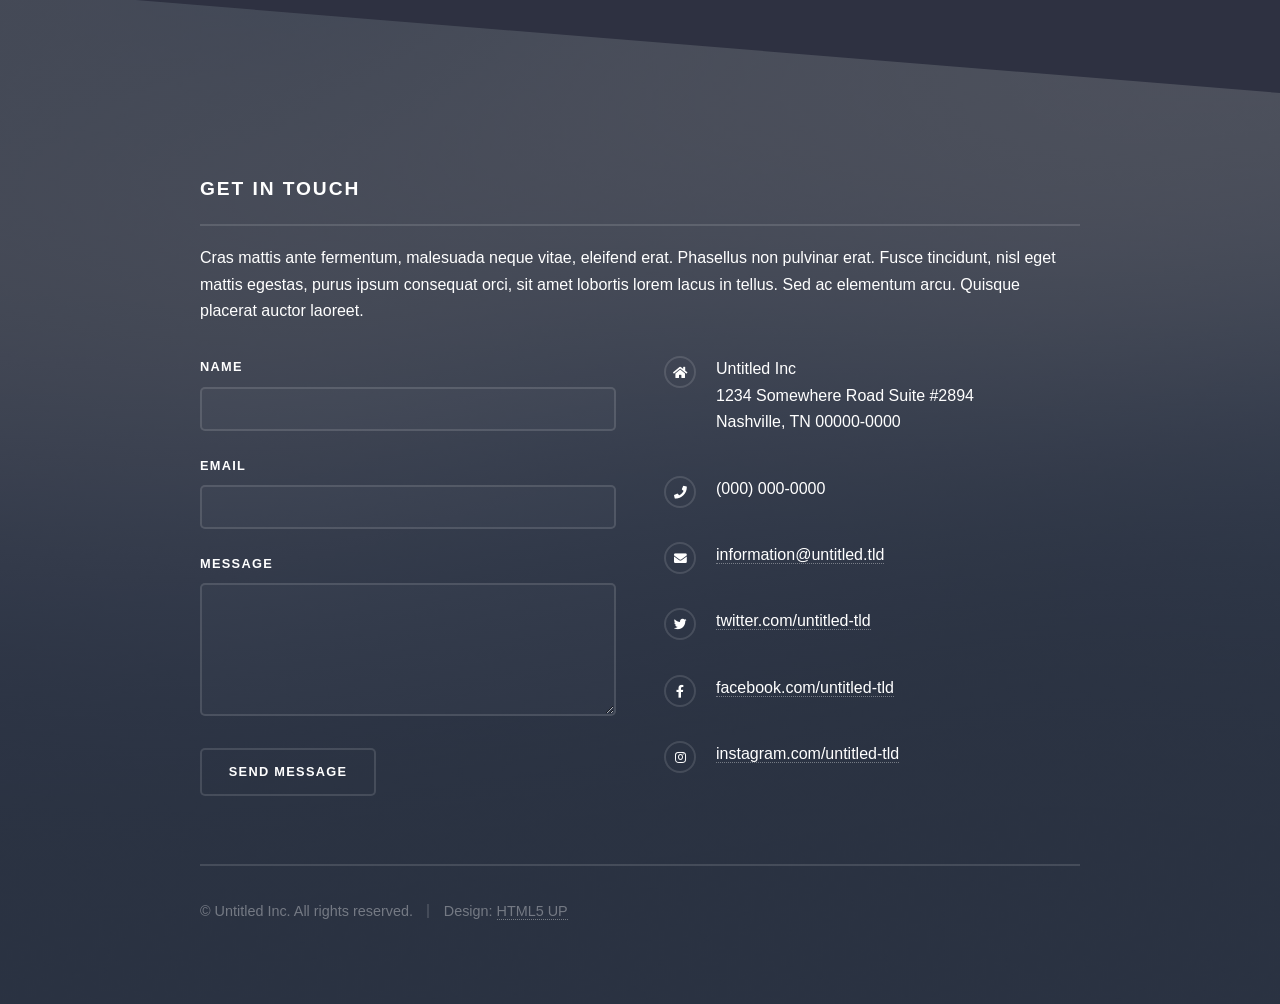
<file: generic.html>
<!DOCTYPE HTML>
<!--
	Solid State by HTML5 UP
	html5up.net | @ajlkn
	Free for personal and commercial use under the CCA 3.0 license (html5up.net/license)
-->
<html>
	<head>
		<title>Generic - Solid State by HTML5 UP</title>
		<meta charset="utf-8" />
		<meta name="viewport" content="width=device-width, initial-scale=1, user-scalable=no" />
		<link rel="stylesheet" href="assets/css/main.css" />
		<noscript><link rel="stylesheet" href="assets/css/noscript.css" /></noscript>
	</head>
	<body class="is-preload">

		<!-- Page Wrapper -->
			<div id="page-wrapper">

				<!-- Header -->
					<header id="header">
						<h1><a href="index.html">Solid State</a></h1>
						<nav>
							<a href="#menu">Menu</a>
						</nav>
					</header>

				<!-- Menu -->
					<nav id="menu">
						<div class="inner">
							<h2>Menu</h2>
							<ul class="links">
								<li><a href="index.html">Home</a></li>
								<li><a href="generic.html">Generic</a></li>
								<li><a href="elements.html">Elements</a></li>
								<li><a href="#">Log In</a></li>
								<li><a href="#">Sign Up</a></li>
							</ul>
							<a href="#" class="close">Close</a>
						</div>
					</nav>

				<!-- Wrapper -->
					<section id="wrapper">
						<header>
							<div class="inner">
								<h2>Generic</h2>
								<p>Phasellus non pulvinar erat. Fusce tincidunt nisl eget ipsum.</p>
							</div>
						</header>

						<!-- Content -->
							<div class="wrapper">
								<div class="inner">

									<h3 class="major">Lorem ipsum dolor</h3>
									<p>Morbi mattis mi consectetur tortor elementum, varius pellentesque velit convallis. Aenean tincidunt lectus auctor mauris maximus, ac scelerisque ipsum tempor. Duis vulputate ex et ex tincidunt, quis lacinia velit aliquet. Duis non efficitur nisi, id malesuada justo. Maecenas sagittis felis ac sagittis semper. Curabitur purus leo donec vel dolor at arcu tincidunt bibendum. Interdum et malesuada fames ac ante ipsum primis in faucibus. Fusce ut aliquet justo. Donec id neque ipsum. Integer eget ultricies odio. Nam vel ex a orci fringilla tincidunt. Aliquam eleifend ligula non velit accumsan cursus. Etiam ut gravida sapien.</p>

									<p>Vestibulum ultrices risus velit, sit amet blandit massa auctor sit amet. Sed eu lectus sem. Phasellus in odio at ipsum porttitor mollis id vel diam. Praesent sit amet posuere risus, eu faucibus lectus. Vivamus ex ligula, tempus pulvinar ipsum in, auctor porta quam. Proin nec commodo, vel scelerisque nisi scelerisque. Suspendisse id quam vel tortor tincidunt suscipit. Nullam auctor orci eu dolor consectetur, interdum ullamcorper ante tincidunt. Mauris felis nec felis elementum varius.</p>

									<h3 class="major">Vitae phasellus</h3>
									<p>Cras mattis ante fermentum, malesuada neque vitae, eleifend erat. Phasellus non pulvinar erat. Fusce tincidunt, nisl eget mattis egestas, purus ipsum consequat orci, sit amet lobortis lorem lacus in tellus. Sed ac elementum arcu. Quisque placerat auctor laoreet.</p>

									<section class="features">
										<article>
											<a href="#" class="image"><img src="images/pic04.jpg" alt="" /></a>
											<h3 class="major">Sed feugiat lorem</h3>
											<p>Lorem ipsum dolor sit amet, consectetur adipiscing vehicula id nulla dignissim dapibus ultrices.</p>
											<a href="#" class="special">Learn more</a>
										</article>
										<article>
											<a href="#" class="image"><img src="images/pic05.jpg" alt="" /></a>
											<h3 class="major">Nisl placerat</h3>
											<p>Lorem ipsum dolor sit amet, consectetur adipiscing vehicula id nulla dignissim dapibus ultrices.</p>
											<a href="#" class="special">Learn more</a>
										</article>
									</section>

								</div>
							</div>

					</section>

				<!-- Footer -->
					<section id="footer">
						<div class="inner">
							<h2 class="major">Get in touch</h2>
							<p>Cras mattis ante fermentum, malesuada neque vitae, eleifend erat. Phasellus non pulvinar erat. Fusce tincidunt, nisl eget mattis egestas, purus ipsum consequat orci, sit amet lobortis lorem lacus in tellus. Sed ac elementum arcu. Quisque placerat auctor laoreet.</p>
							<form method="post" action="#">
								<div class="fields">
									<div class="field">
										<label for="name">Name</label>
										<input type="text" name="name" id="name" />
									</div>
									<div class="field">
										<label for="email">Email</label>
										<input type="email" name="email" id="email" />
									</div>
									<div class="field">
										<label for="message">Message</label>
										<textarea name="message" id="message" rows="4"></textarea>
									</div>
								</div>
								<ul class="actions">
									<li><input type="submit" value="Send Message" /></li>
								</ul>
							</form>
							<ul class="contact">
								<li class="icon solid fa-home">
									Untitled Inc<br />
									1234 Somewhere Road Suite #2894<br />
									Nashville, TN 00000-0000
								</li>
								<li class="icon solid fa-phone">(000) 000-0000</li>
								<li class="icon solid fa-envelope"><a href="#">information@untitled.tld</a></li>
								<li class="icon brands fa-twitter"><a href="#">twitter.com/untitled-tld</a></li>
								<li class="icon brands fa-facebook-f"><a href="#">facebook.com/untitled-tld</a></li>
								<li class="icon brands fa-instagram"><a href="#">instagram.com/untitled-tld</a></li>
							</ul>
							<ul class="copyright">
								<li>&copy; Untitled Inc. All rights reserved.</li><li>Design: <a href="http://html5up.net">HTML5 UP</a></li>
							</ul>
						</div>
					</section>

			</div>

		<!-- Scripts -->
			<script src="assets/js/jquery.min.js"></script>
			<script src="assets/js/jquery.scrollex.min.js"></script>
			<script src="assets/js/browser.min.js"></script>
			<script src="assets/js/breakpoints.min.js"></script>
			<script src="assets/js/util.js"></script>
			<script src="assets/js/main.js"></script>

	</body>
</html>
</file>
<file: assets/css/noscript.css>
/*
	Solid State by HTML5 UP
	html5up.net | @ajlkn
	Free for personal and commercial use under the CCA 3.0 license (html5up.net/license)
*/

/* Banner */

	body.is-preload #banner .logo {
		-moz-transform: none;
		-webkit-transform: none;
		-ms-transform: none;
		transform: none;
		opacity: 1;
	}

	body.is-preload #banner h2 {
		opacity: 1;
		-moz-transform: none;
		-webkit-transform: none;
		-ms-transform: none;
		transform: none;
		-moz-filter: none;
		-webkit-filter: none;
		-ms-filter: none;
		filter: none;
	}

	body.is-preload #banner p {
		opacity: 01;
		-moz-transform: none;
		-webkit-transform: none;
		-ms-transform: none;
		transform: none;
		-moz-filter: none;
		-webkit-filter: none;
		-ms-filter: none;
		filter: none;
	}
</file>
<file: assets/css/main.css>
@import url("fontawesome-all.min.css");
/*
	Solid State by HTML5 UP
	html5up.net | @ajlkn
	Free for personal and commercial use under the CCA 3.0 license (html5up.net/license)
*/

html, body, div, span, applet, object,
iframe, h1, h2, h3, h4, h5, h6, p, blockquote,
pre, a, abbr, acronym, address, big, cite,
code, del, dfn, em, img, ins, kbd, q, s, samp,
small, strike, strong, sub, sup, tt, var, b,
u, i, center, dl, dt, dd, ol, ul, li, fieldset,
form, label, legend, table, caption, tbody,
tfoot, thead, tr, th, td, article, aside,
canvas, details, embed, figure, figcaption,
footer, header, hgroup, menu, nav, output, ruby,
section, summary, time, mark, audio, video {
	margin: 0;
	padding: 0;
	border: 0;
	font-size: 100%;
	font: inherit;
	vertical-align: baseline;}

article, aside, details, figcaption, figure,
footer, header, hgroup, menu, nav, section {
	display: block;}

body {
	line-height: 1;
}

ol, ul {
	list-style: none;
}

blockquote, q {
	quotes: none;
}

	blockquote:before, blockquote:after, q:before, q:after {
		content: '';
		content: none;
	}

table {
	border-collapse: collapse;
	border-spacing: 0;
}

body {
	-webkit-text-size-adjust: none;
}

mark {
	background-color: transparent;
	color: inherit;
}

input::-moz-focus-inner {
	border: 0;
	padding: 0;
}

input, select, textarea {
	-moz-appearance: none;
	-webkit-appearance: none;
	-ms-appearance: none;
	appearance: none;
}

/* Basic */

	@-ms-viewport {
		width: device-width;
	}

	body {
		-ms-overflow-style: scrollbar;
	}

	@media screen and (max-width: 480px) {

		html, body {
			min-width: 320px;
		}

	}

	html {
		box-sizing: border-box;
	}

	*, *:before, *:after {
		box-sizing: inherit;
	}

	body {
		background-color: #2e3141;
		background-image: linear-gradient(to top, rgba(46, 49, 65, 0.8), rgba(46, 49, 65, 0.8)), url("../../images/bg.jpg");
		background-size: auto, cover;
		background-attachment: fixed, fixed;
		background-position: center, center;
	}

		body.is-preload *, body.is-preload *:before, body.is-preload *:after {
			-moz-animation: none !important;
			-webkit-animation: none !important;
			-ms-animation: none !important;
			animation: none !important;
			-moz-transition: none !important;
			-webkit-transition: none !important;
			-ms-transition: none !important;
			transition: none !important;
		}

/* Type */

	body, input, select, textarea {
		color: #ffffff;
		font-family: "Source Sans Pro", Helvetica, sans-serif;
		font-size: 16.5pt;
		font-weight: 300;
		line-height: 1.65;
	}

		@media screen and (max-width: 1680px) {

			body, input, select, textarea {
				font-size: 13pt;
			}

		}

		@media screen and (max-width: 1280px) {

			body, input, select, textarea {
				font-size: 12pt;
			}

		}

		@media screen and (max-width: 980px) {

			body, input, select, textarea {
				font-size: 12pt;
			}

		}

		@media screen and (max-width: 736px) {

			body, input, select, textarea {
				font-size: 12pt;
			}

		}

		@media screen and (max-width: 480px) {

			body, input, select, textarea {
				font-size: 12pt;
			}

		}

	a {
		-moz-transition: color 0.2s ease-in-out, border-bottom-color 0.2s ease-in-out;
		-webkit-transition: color 0.2s ease-in-out, border-bottom-color 0.2s ease-in-out;
		-ms-transition: color 0.2s ease-in-out, border-bottom-color 0.2s ease-in-out;
		transition: color 0.2s ease-in-out, border-bottom-color 0.2s ease-in-out;
		border-bottom: dotted 1px rgba(255, 255, 255, 0.35);
		color: #ffffff;
		text-decoration: none;
	}

		a:hover {
			border-bottom-color: transparent;
			color: #ffffff !important;
		}

		a.special:not(.button) {
			text-decoration: none;
			border-bottom: 0;
			display: block;
			font-family: Raleway, Helvetica, sans-serif;
			font-size: 0.8em;
			font-weight: 700;
			letter-spacing: 0.1em;
			margin: 0 0 2em 0;
			text-transform: uppercase;
		}

			a.special:not(.button):before {
				-moz-osx-font-smoothing: grayscale;
				-webkit-font-smoothing: antialiased;
				display: inline-block;
				font-style: normal;
				font-variant: normal;
				text-rendering: auto;
				line-height: 1;
				text-transform: none !important;
				font-family: 'Font Awesome 5 Free';
				font-weight: 900;
			}

			a.special:not(.button):before {
				-moz-transition: background-color 0.2s ease-in-out;
				-webkit-transition: background-color 0.2s ease-in-out;
				-ms-transition: background-color 0.2s ease-in-out;
				transition: background-color 0.2s ease-in-out;
				border-radius: 100%;
				border: solid 2px rgba(255, 255, 255, 0.125);
				content: '\f105';
				display: inline-block;
				font-size: 1.25em;
				height: 2em;
				line-height: 1.75em;
				margin-right: 0.85em;
				text-align: center;
				text-indent: 0.15em;
				vertical-align: middle;
				width: 2em;
			}

			a.special:not(.button):hover:before {
				background-color: rgba(255, 255, 255, 0.025);
			}

			a.special:not(.button):active:before {
				background-color: rgba(255, 255, 255, 0.075);
			}

	strong, b {
		color: #ffffff;
		font-weight: 600;
	}

	em, i {
		font-style: italic;
	}

	p {
		margin: 0 0 2em 0;
	}

	h1, h2, h3, h4, h5, h6 {
		color: #ffffff;
		font-family: Raleway, Helvetica, sans-serif;
		font-weight: 700;
		letter-spacing: 0.1em;
		margin: 0 0 1em 0;
		text-transform: uppercase;
	}

		h1 a, h2 a, h3 a, h4 a, h5 a, h6 a {
			color: inherit;
			text-decoration: none;
			border-bottom: 0;
		}

		h1 span, h2 span, h3 span, h4 span, h5 span, h6 span {
			font-weight: 200;
		}

		h1.major, h2.major, h3.major, h4.major, h5.major, h6.major {
			padding-bottom: 1em;
			border-bottom: solid 2px rgba(255, 255, 255, 0.125);
		}

	h2 {
		font-size: 1.2em;
	}

	h3 {
		font-size: 0.9em;
	}

	h4 {
		font-size: 0.7em;
	}

	h5 {
		font-size: 0.7em;
	}

	h6 {
		font-size: 0.7em;
	}

	@media screen and (max-width: 736px) {

		h2 {
			font-size: 1em;
		}

		h3 {
			font-size: 0.8em;
		}

	}

	sub {
		font-size: 0.8em;
		position: relative;
		top: 0.5em;
	}

	sup {
		font-size: 0.8em;
		position: relative;
		top: -0.5em;
	}

	blockquote {
		border-left: solid 4px rgba(255, 255, 255, 0.125);
		font-style: italic;
		margin: 0 0 2em 0;
		padding: 0.5em 0 0.5em 2em;
	}

	code {
		background: rgba(255, 255, 255, 0.025);
		border-radius: 5px;
		border: solid 2px rgba(255, 255, 255, 0.125);
		font-family: "Courier New", monospace;
		font-size: 0.9em;
		margin: 0 0.25em;
		padding: 0.25em 0.65em;
	}

	pre {
		-webkit-overflow-scrolling: touch;
		font-family: "Courier New", monospace;
		font-size: 0.9em;
		margin: 0 0 2em 0;
	}

		pre code {
			display: block;
			line-height: 1.75em;
			padding: 1em 1.5em;
			overflow-x: auto;
		}

	hr {
		border: 0;
		border-bottom: solid 2px rgba(255, 255, 255, 0.125);
		margin: 2.5em 0;
	}

		hr.major {
			margin: 4em 0;
		}

	.align-left {
		text-align: left;
	}

	.align-center {
		text-align: center;
	}

	.align-right {
		text-align: right;
	}

/* Row */

	.row {
		display: flex;
		flex-wrap: wrap;
		box-sizing: border-box;
		align-items: stretch;
	}

		.row > * {
			box-sizing: border-box;
		}

		.row.gtr-uniform > * > :last-child {
			margin-bottom: 0;
		}

		.row.aln-left {
			justify-content: flex-start;
		}

		.row.aln-center {
			justify-content: center;
		}

		.row.aln-right {
			justify-content: flex-end;
		}

		.row.aln-top {
			align-items: flex-start;
		}

		.row.aln-middle {
			align-items: center;
		}

		.row.aln-bottom {
			align-items: flex-end;
		}

		.row > .imp {
			order: -1;
		}

		.row > .col-1 {
			width: 8.33333%;
		}

		.row > .off-1 {
			margin-left: 8.33333%;
		}

		.row > .col-2 {
			width: 16.66667%;
		}

		.row > .off-2 {
			margin-left: 16.66667%;
		}

		.row > .col-3 {
			width: 25%;
		}

		.row > .off-3 {
			margin-left: 25%;
		}

		.row > .col-4 {
			width: 33.33333%;
		}

		.row > .off-4 {
			margin-left: 33.33333%;
		}

		.row > .col-5 {
			width: 41.66667%;
		}

		.row > .off-5 {
			margin-left: 41.66667%;
		}

		.row > .col-6 {
			width: 50%;
		}

		.row > .off-6 {
			margin-left: 50%;
		}

		.row > .col-7 {
			width: 58.33333%;
		}

		.row > .off-7 {
			margin-left: 58.33333%;
		}

		.row > .col-8 {
			width: 66.66667%;
		}

		.row > .off-8 {
			margin-left: 66.66667%;
		}

		.row > .col-9 {
			width: 75%;
		}

		.row > .off-9 {
			margin-left: 75%;
		}

		.row > .col-10 {
			width: 83.33333%;
		}

		.row > .off-10 {
			margin-left: 83.33333%;
		}

		.row > .col-11 {
			width: 91.66667%;
		}

		.row > .off-11 {
			margin-left: 91.66667%;
		}

		.row > .col-12 {
			width: 100%;
		}

		.row > .off-12 {
			margin-left: 100%;
		}

		.row.gtr-0 {
			margin-top: 0;
			margin-left: 0em;
		}

			.row.gtr-0 > * {
				padding: 0 0 0 0em;
			}

			.row.gtr-0.gtr-uniform {
				margin-top: 0em;
			}

				.row.gtr-0.gtr-uniform > * {
					padding-top: 0em;
				}

		.row.gtr-25 {
			margin-top: 0;
			margin-left: -0.4375em;
		}

			.row.gtr-25 > * {
				padding: 0 0 0 0.4375em;
			}

			.row.gtr-25.gtr-uniform {
				margin-top: -0.4375em;
			}

				.row.gtr-25.gtr-uniform > * {
					padding-top: 0.4375em;
				}

		.row.gtr-50 {
			margin-top: 0;
			margin-left: -0.875em;
		}

			.row.gtr-50 > * {
				padding: 0 0 0 0.875em;
			}

			.row.gtr-50.gtr-uniform {
				margin-top: -0.875em;
			}

				.row.gtr-50.gtr-uniform > * {
					padding-top: 0.875em;
				}

		.row {
			margin-top: 0;
			margin-left: -1.75em;
		}

			.row > * {
				padding: 0 0 0 1.75em;
			}

			.row.gtr-uniform {
				margin-top: -1.75em;
			}

				.row.gtr-uniform > * {
					padding-top: 1.75em;
				}

		.row.gtr-150 {
			margin-top: 0;
			margin-left: -2.625em;
		}

			.row.gtr-150 > * {
				padding: 0 0 0 2.625em;
			}

			.row.gtr-150.gtr-uniform {
				margin-top: -2.625em;
			}

				.row.gtr-150.gtr-uniform > * {
					padding-top: 2.625em;
				}

		.row.gtr-200 {
			margin-top: 0;
			margin-left: -3.5em;
		}

			.row.gtr-200 > * {
				padding: 0 0 0 3.5em;
			}

			.row.gtr-200.gtr-uniform {
				margin-top: -3.5em;
			}

				.row.gtr-200.gtr-uniform > * {
					padding-top: 3.5em;
				}

		@media screen and (max-width: 1680px) {

			.row {
				display: flex;
				flex-wrap: wrap;
				box-sizing: border-box;
				align-items: stretch;
			}

				.row > * {
					box-sizing: border-box;
				}

				.row.gtr-uniform > * > :last-child {
					margin-bottom: 0;
				}

				.row.aln-left {
					justify-content: flex-start;
				}

				.row.aln-center {
					justify-content: center;
				}

				.row.aln-right {
					justify-content: flex-end;
				}

				.row.aln-top {
					align-items: flex-start;
				}

				.row.aln-middle {
					align-items: center;
				}

				.row.aln-bottom {
					align-items: flex-end;
				}

				.row > .imp-xlarge {
					order: -1;
				}

				.row > .col-1-xlarge {
					width: 8.33333%;
				}

				.row > .off-1-xlarge {
					margin-left: 8.33333%;
				}

				.row > .col-2-xlarge {
					width: 16.66667%;
				}

				.row > .off-2-xlarge {
					margin-left: 16.66667%;
				}

				.row > .col-3-xlarge {
					width: 25%;
				}

				.row > .off-3-xlarge {
					margin-left: 25%;
				}

				.row > .col-4-xlarge {
					width: 33.33333%;
				}

				.row > .off-4-xlarge {
					margin-left: 33.33333%;
				}

				.row > .col-5-xlarge {
					width: 41.66667%;
				}

				.row > .off-5-xlarge {
					margin-left: 41.66667%;
				}

				.row > .col-6-xlarge {
					width: 50%;
				}

				.row > .off-6-xlarge {
					margin-left: 50%;
				}

				.row > .col-7-xlarge {
					width: 58.33333%;
				}

				.row > .off-7-xlarge {
					margin-left: 58.33333%;
				}

				.row > .col-8-xlarge {
					width: 66.66667%;
				}

				.row > .off-8-xlarge {
					margin-left: 66.66667%;
				}

				.row > .col-9-xlarge {
					width: 75%;
				}

				.row > .off-9-xlarge {
					margin-left: 75%;
				}

				.row > .col-10-xlarge {
					width: 83.33333%;
				}

				.row > .off-10-xlarge {
					margin-left: 83.33333%;
				}

				.row > .col-11-xlarge {
					width: 91.66667%;
				}

				.row > .off-11-xlarge {
					margin-left: 91.66667%;
				}

				.row > .col-12-xlarge {
					width: 100%;
				}

				.row > .off-12-xlarge {
					margin-left: 100%;
				}

				.row.gtr-0 {
					margin-top: 0;
					margin-left: 0em;
				}

					.row.gtr-0 > * {
						padding: 0 0 0 0em;
					}

					.row.gtr-0.gtr-uniform {
						margin-top: 0em;
					}

						.row.gtr-0.gtr-uniform > * {
							padding-top: 0em;
						}

				.row.gtr-25 {
					margin-top: 0;
					margin-left: -0.4375em;
				}

					.row.gtr-25 > * {
						padding: 0 0 0 0.4375em;
					}

					.row.gtr-25.gtr-uniform {
						margin-top: -0.4375em;
					}

						.row.gtr-25.gtr-uniform > * {
							padding-top: 0.4375em;
						}

				.row.gtr-50 {
					margin-top: 0;
					margin-left: -0.875em;
				}

					.row.gtr-50 > * {
						padding: 0 0 0 0.875em;
					}

					.row.gtr-50.gtr-uniform {
						margin-top: -0.875em;
					}

						.row.gtr-50.gtr-uniform > * {
							padding-top: 0.875em;
						}

				.row {
					margin-top: 0;
					margin-left: -1.75em;
				}

					.row > * {
						padding: 0 0 0 1.75em;
					}

					.row.gtr-uniform {
						margin-top: -1.75em;
					}

						.row.gtr-uniform > * {
							padding-top: 1.75em;
						}

				.row.gtr-150 {
					margin-top: 0;
					margin-left: -2.625em;
				}

					.row.gtr-150 > * {
						padding: 0 0 0 2.625em;
					}

					.row.gtr-150.gtr-uniform {
						margin-top: -2.625em;
					}

						.row.gtr-150.gtr-uniform > * {
							padding-top: 2.625em;
						}

				.row.gtr-200 {
					margin-top: 0;
					margin-left: -3.5em;
				}

					.row.gtr-200 > * {
						padding: 0 0 0 3.5em;
					}

					.row.gtr-200.gtr-uniform {
						margin-top: -3.5em;
					}

						.row.gtr-200.gtr-uniform > * {
							padding-top: 3.5em;
						}

		}

		@media screen and (max-width: 1280px) {

			.row {
				display: flex;
				flex-wrap: wrap;
				box-sizing: border-box;
				align-items: stretch;
			}

				.row > * {
					box-sizing: border-box;
				}

				.row.gtr-uniform > * > :last-child {
					margin-bottom: 0;
				}

				.row.aln-left {
					justify-content: flex-start;
				}

				.row.aln-center {
					justify-content: center;
				}

				.row.aln-right {
					justify-content: flex-end;
				}

				.row.aln-top {
					align-items: flex-start;
				}

				.row.aln-middle {
					align-items: center;
				}

				.row.aln-bottom {
					align-items: flex-end;
				}

				.row > .imp-large {
					order: -1;
				}

				.row > .col-1-large {
					width: 8.33333%;
				}

				.row > .off-1-large {
					margin-left: 8.33333%;
				}

				.row > .col-2-large {
					width: 16.66667%;
				}

				.row > .off-2-large {
					margin-left: 16.66667%;
				}

				.row > .col-3-large {
					width: 25%;
				}

				.row > .off-3-large {
					margin-left: 25%;
				}

				.row > .col-4-large {
					width: 33.33333%;
				}

				.row > .off-4-large {
					margin-left: 33.33333%;
				}

				.row > .col-5-large {
					width: 41.66667%;
				}

				.row > .off-5-large {
					margin-left: 41.66667%;
				}

				.row > .col-6-large {
					width: 50%;
				}

				.row > .off-6-large {
					margin-left: 50%;
				}

				.row > .col-7-large {
					width: 58.33333%;
				}

				.row > .off-7-large {
					margin-left: 58.33333%;
				}

				.row > .col-8-large {
					width: 66.66667%;
				}

				.row > .off-8-large {
					margin-left: 66.66667%;
				}

				.row > .col-9-large {
					width: 75%;
				}

				.row > .off-9-large {
					margin-left: 75%;
				}

				.row > .col-10-large {
					width: 83.33333%;
				}

				.row > .off-10-large {
					margin-left: 83.33333%;
				}

				.row > .col-11-large {
					width: 91.66667%;
				}

				.row > .off-11-large {
					margin-left: 91.66667%;
				}

				.row > .col-12-large {
					width: 100%;
				}

				.row > .off-12-large {
					margin-left: 100%;
				}

				.row.gtr-0 {
					margin-top: 0;
					margin-left: 0em;
				}

					.row.gtr-0 > * {
						padding: 0 0 0 0em;
					}

					.row.gtr-0.gtr-uniform {
						margin-top: 0em;
					}

						.row.gtr-0.gtr-uniform > * {
							padding-top: 0em;
						}

				.row.gtr-25 {
					margin-top: 0;
					margin-left: -0.4375em;
				}

					.row.gtr-25 > * {
						padding: 0 0 0 0.4375em;
					}

					.row.gtr-25.gtr-uniform {
						margin-top: -0.4375em;
					}

						.row.gtr-25.gtr-uniform > * {
							padding-top: 0.4375em;
						}

				.row.gtr-50 {
					margin-top: 0;
					margin-left: -0.875em;
				}

					.row.gtr-50 > * {
						padding: 0 0 0 0.875em;
					}

					.row.gtr-50.gtr-uniform {
						margin-top: -0.875em;
					}

						.row.gtr-50.gtr-uniform > * {
							padding-top: 0.875em;
						}

				.row {
					margin-top: 0;
					margin-left: -1.75em;
				}

					.row > * {
						padding: 0 0 0 1.75em;
					}

					.row.gtr-uniform {
						margin-top: -1.75em;
					}

						.row.gtr-uniform > * {
							padding-top: 1.75em;
						}

				.row.gtr-150 {
					margin-top: 0;
					margin-left: -2.625em;
				}

					.row.gtr-150 > * {
						padding: 0 0 0 2.625em;
					}

					.row.gtr-150.gtr-uniform {
						margin-top: -2.625em;
					}

						.row.gtr-150.gtr-uniform > * {
							padding-top: 2.625em;
						}

				.row.gtr-200 {
					margin-top: 0;
					margin-left: -3.5em;
				}

					.row.gtr-200 > * {
						padding: 0 0 0 3.5em;
					}

					.row.gtr-200.gtr-uniform {
						margin-top: -3.5em;
					}

						.row.gtr-200.gtr-uniform > * {
							padding-top: 3.5em;
						}

		}

		@media screen and (max-width: 980px) {

			.row {
				display: flex;
				flex-wrap: wrap;
				box-sizing: border-box;
				align-items: stretch;
			}

				.row > * {
					box-sizing: border-box;
				}

				.row.gtr-uniform > * > :last-child {
					margin-bottom: 0;
				}

				.row.aln-left {
					justify-content: flex-start;
				}

				.row.aln-center {
					justify-content: center;
				}

				.row.aln-right {
					justify-content: flex-end;
				}

				.row.aln-top {
					align-items: flex-start;
				}

				.row.aln-middle {
					align-items: center;
				}

				.row.aln-bottom {
					align-items: flex-end;
				}

				.row > .imp-medium {
					order: -1;
				}

				.row > .col-1-medium {
					width: 8.33333%;
				}

				.row > .off-1-medium {
					margin-left: 8.33333%;
				}

				.row > .col-2-medium {
					width: 16.66667%;
				}

				.row > .off-2-medium {
					margin-left: 16.66667%;
				}

				.row > .col-3-medium {
					width: 25%;
				}

				.row > .off-3-medium {
					margin-left: 25%;
				}

				.row > .col-4-medium {
					width: 33.33333%;
				}

				.row > .off-4-medium {
					margin-left: 33.33333%;
				}

				.row > .col-5-medium {
					width: 41.66667%;
				}

				.row > .off-5-medium {
					margin-left: 41.66667%;
				}

				.row > .col-6-medium {
					width: 50%;
				}

				.row > .off-6-medium {
					margin-left: 50%;
				}

				.row > .col-7-medium {
					width: 58.33333%;
				}

				.row > .off-7-medium {
					margin-left: 58.33333%;
				}

				.row > .col-8-medium {
					width: 66.66667%;
				}

				.row > .off-8-medium {
					margin-left: 66.66667%;
				}

				.row > .col-9-medium {
					width: 75%;
				}

				.row > .off-9-medium {
					margin-left: 75%;
				}

				.row > .col-10-medium {
					width: 83.33333%;
				}

				.row > .off-10-medium {
					margin-left: 83.33333%;
				}

				.row > .col-11-medium {
					width: 91.66667%;
				}

				.row > .off-11-medium {
					margin-left: 91.66667%;
				}

				.row > .col-12-medium {
					width: 100%;
				}

				.row > .off-12-medium {
					margin-left: 100%;
				}

				.row.gtr-0 {
					margin-top: 0;
					margin-left: 0em;
				}

					.row.gtr-0 > * {
						padding: 0 0 0 0em;
					}

					.row.gtr-0.gtr-uniform {
						margin-top: 0em;
					}

						.row.gtr-0.gtr-uniform > * {
							padding-top: 0em;
						}

				.row.gtr-25 {
					margin-top: 0;
					margin-left: -0.4375em;
				}

					.row.gtr-25 > * {
						padding: 0 0 0 0.4375em;
					}

					.row.gtr-25.gtr-uniform {
						margin-top: -0.4375em;
					}

						.row.gtr-25.gtr-uniform > * {
							padding-top: 0.4375em;
						}

				.row.gtr-50 {
					margin-top: 0;
					margin-left: -0.875em;
				}

					.row.gtr-50 > * {
						padding: 0 0 0 0.875em;
					}

					.row.gtr-50.gtr-uniform {
						margin-top: -0.875em;
					}

						.row.gtr-50.gtr-uniform > * {
							padding-top: 0.875em;
						}

				.row {
					margin-top: 0;
					margin-left: -1.75em;
				}

					.row > * {
						padding: 0 0 0 1.75em;
					}

					.row.gtr-uniform {
						margin-top: -1.75em;
					}

						.row.gtr-uniform > * {
							padding-top: 1.75em;
						}

				.row.gtr-150 {
					margin-top: 0;
					margin-left: -2.625em;
				}

					.row.gtr-150 > * {
						padding: 0 0 0 2.625em;
					}

					.row.gtr-150.gtr-uniform {
						margin-top: -2.625em;
					}

						.row.gtr-150.gtr-uniform > * {
							padding-top: 2.625em;
						}

				.row.gtr-200 {
					margin-top: 0;
					margin-left: -3.5em;
				}

					.row.gtr-200 > * {
						padding: 0 0 0 3.5em;
					}

					.row.gtr-200.gtr-uniform {
						margin-top: -3.5em;
					}

						.row.gtr-200.gtr-uniform > * {
							padding-top: 3.5em;
						}

		}

		@media screen and (max-width: 736px) {

			.row {
				display: flex;
				flex-wrap: wrap;
				box-sizing: border-box;
				align-items: stretch;
			}

				.row > * {
					box-sizing: border-box;
				}

				.row.gtr-uniform > * > :last-child {
					margin-bottom: 0;
				}

				.row.aln-left {
					justify-content: flex-start;
				}

				.row.aln-center {
					justify-content: center;
				}

				.row.aln-right {
					justify-content: flex-end;
				}

				.row.aln-top {
					align-items: flex-start;
				}

				.row.aln-middle {
					align-items: center;
				}

				.row.aln-bottom {
					align-items: flex-end;
				}

				.row > .imp-small {
					order: -1;
				}

				.row > .col-1-small {
					width: 8.33333%;
				}

				.row > .off-1-small {
					margin-left: 8.33333%;
				}

				.row > .col-2-small {
					width: 16.66667%;
				}

				.row > .off-2-small {
					margin-left: 16.66667%;
				}

				.row > .col-3-small {
					width: 25%;
				}

				.row > .off-3-small {
					margin-left: 25%;
				}

				.row > .col-4-small {
					width: 33.33333%;
				}

				.row > .off-4-small {
					margin-left: 33.33333%;
				}

				.row > .col-5-small {
					width: 41.66667%;
				}

				.row > .off-5-small {
					margin-left: 41.66667%;
				}

				.row > .col-6-small {
					width: 50%;
				}

				.row > .off-6-small {
					margin-left: 50%;
				}

				.row > .col-7-small {
					width: 58.33333%;
				}

				.row > .off-7-small {
					margin-left: 58.33333%;
				}

				.row > .col-8-small {
					width: 66.66667%;
				}

				.row > .off-8-small {
					margin-left: 66.66667%;
				}

				.row > .col-9-small {
					width: 75%;
				}

				.row > .off-9-small {
					margin-left: 75%;
				}

				.row > .col-10-small {
					width: 83.33333%;
				}

				.row > .off-10-small {
					margin-left: 83.33333%;
				}

				.row > .col-11-small {
					width: 91.66667%;
				}

				.row > .off-11-small {
					margin-left: 91.66667%;
				}

				.row > .col-12-small {
					width: 100%;
				}

				.row > .off-12-small {
					margin-left: 100%;
				}

				.row.gtr-0 {
					margin-top: 0;
					margin-left: 0em;
				}

					.row.gtr-0 > * {
						padding: 0 0 0 0em;
					}

					.row.gtr-0.gtr-uniform {
						margin-top: 0em;
					}

						.row.gtr-0.gtr-uniform > * {
							padding-top: 0em;
						}

				.row.gtr-25 {
					margin-top: 0;
					margin-left: -0.3125em;
				}

					.row.gtr-25 > * {
						padding: 0 0 0 0.3125em;
					}

					.row.gtr-25.gtr-uniform {
						margin-top: -0.3125em;
					}

						.row.gtr-25.gtr-uniform > * {
							padding-top: 0.3125em;
						}

				.row.gtr-50 {
					margin-top: 0;
					margin-left: -0.625em;
				}

					.row.gtr-50 > * {
						padding: 0 0 0 0.625em;
					}

					.row.gtr-50.gtr-uniform {
						margin-top: -0.625em;
					}

						.row.gtr-50.gtr-uniform > * {
							padding-top: 0.625em;
						}

				.row {
					margin-top: 0;
					margin-left: -1.25em;
				}

					.row > * {
						padding: 0 0 0 1.25em;
					}

					.row.gtr-uniform {
						margin-top: -1.25em;
					}

						.row.gtr-uniform > * {
							padding-top: 1.25em;
						}

				.row.gtr-150 {
					margin-top: 0;
					margin-left: -1.875em;
				}

					.row.gtr-150 > * {
						padding: 0 0 0 1.875em;
					}

					.row.gtr-150.gtr-uniform {
						margin-top: -1.875em;
					}

						.row.gtr-150.gtr-uniform > * {
							padding-top: 1.875em;
						}

				.row.gtr-200 {
					margin-top: 0;
					margin-left: -2.5em;
				}

					.row.gtr-200 > * {
						padding: 0 0 0 2.5em;
					}

					.row.gtr-200.gtr-uniform {
						margin-top: -2.5em;
					}

						.row.gtr-200.gtr-uniform > * {
							padding-top: 2.5em;
						}

		}

		@media screen and (max-width: 480px) {

			.row {
				display: flex;
				flex-wrap: wrap;
				box-sizing: border-box;
				align-items: stretch;
			}

				.row > * {
					box-sizing: border-box;
				}

				.row.gtr-uniform > * > :last-child {
					margin-bottom: 0;
				}

				.row.aln-left {
					justify-content: flex-start;
				}

				.row.aln-center {
					justify-content: center;
				}

				.row.aln-right {
					justify-content: flex-end;
				}

				.row.aln-top {
					align-items: flex-start;
				}

				.row.aln-middle {
					align-items: center;
				}

				.row.aln-bottom {
					align-items: flex-end;
				}

				.row > .imp-xsmall {
					order: -1;
				}

				.row > .col-1-xsmall {
					width: 8.33333%;
				}

				.row > .off-1-xsmall {
					margin-left: 8.33333%;
				}

				.row > .col-2-xsmall {
					width: 16.66667%;
				}

				.row > .off-2-xsmall {
					margin-left: 16.66667%;
				}

				.row > .col-3-xsmall {
					width: 25%;
				}

				.row > .off-3-xsmall {
					margin-left: 25%;
				}

				.row > .col-4-xsmall {
					width: 33.33333%;
				}

				.row > .off-4-xsmall {
					margin-left: 33.33333%;
				}

				.row > .col-5-xsmall {
					width: 41.66667%;
				}

				.row > .off-5-xsmall {
					margin-left: 41.66667%;
				}

				.row > .col-6-xsmall {
					width: 50%;
				}

				.row > .off-6-xsmall {
					margin-left: 50%;
				}

				.row > .col-7-xsmall {
					width: 58.33333%;
				}

				.row > .off-7-xsmall {
					margin-left: 58.33333%;
				}

				.row > .col-8-xsmall {
					width: 66.66667%;
				}

				.row > .off-8-xsmall {
					margin-left: 66.66667%;
				}

				.row > .col-9-xsmall {
					width: 75%;
				}

				.row > .off-9-xsmall {
					margin-left: 75%;
				}

				.row > .col-10-xsmall {
					width: 83.33333%;
				}

				.row > .off-10-xsmall {
					margin-left: 83.33333%;
				}

				.row > .col-11-xsmall {
					width: 91.66667%;
				}

				.row > .off-11-xsmall {
					margin-left: 91.66667%;
				}

				.row > .col-12-xsmall {
					width: 100%;
				}

				.row > .off-12-xsmall {
					margin-left: 100%;
				}

				.row.gtr-0 {
					margin-top: 0;
					margin-left: 0em;
				}

					.row.gtr-0 > * {
						padding: 0 0 0 0em;
					}

					.row.gtr-0.gtr-uniform {
						margin-top: 0em;
					}

						.row.gtr-0.gtr-uniform > * {
							padding-top: 0em;
						}

				.row.gtr-25 {
					margin-top: 0;
					margin-left: -0.3125em;
				}

					.row.gtr-25 > * {
						padding: 0 0 0 0.3125em;
					}

					.row.gtr-25.gtr-uniform {
						margin-top: -0.3125em;
					}

						.row.gtr-25.gtr-uniform > * {
							padding-top: 0.3125em;
						}

				.row.gtr-50 {
					margin-top: 0;
					margin-left: -0.625em;
				}

					.row.gtr-50 > * {
						padding: 0 0 0 0.625em;
					}

					.row.gtr-50.gtr-uniform {
						margin-top: -0.625em;
					}

						.row.gtr-50.gtr-uniform > * {
							padding-top: 0.625em;
						}

				.row {
					margin-top: 0;
					margin-left: -1.25em;
				}

					.row > * {
						padding: 0 0 0 1.25em;
					}

					.row.gtr-uniform {
						margin-top: -1.25em;
					}

						.row.gtr-uniform > * {
							padding-top: 1.25em;
						}

				.row.gtr-150 {
					margin-top: 0;
					margin-left: -1.875em;
				}

					.row.gtr-150 > * {
						padding: 0 0 0 1.875em;
					}

					.row.gtr-150.gtr-uniform {
						margin-top: -1.875em;
					}

						.row.gtr-150.gtr-uniform > * {
							padding-top: 1.875em;
						}

				.row.gtr-200 {
					margin-top: 0;
					margin-left: -2.5em;
				}

					.row.gtr-200 > * {
						padding: 0 0 0 2.5em;
					}

					.row.gtr-200.gtr-uniform {
						margin-top: -2.5em;
					}

						.row.gtr-200.gtr-uniform > * {
							padding-top: 2.5em;
						}

		}

		@media screen and (max-width: 360px) {

			.row {
				display: flex;
				flex-wrap: wrap;
				box-sizing: border-box;
				align-items: stretch;
			}

				.row > * {
					box-sizing: border-box;
				}

				.row.gtr-uniform > * > :last-child {
					margin-bottom: 0;
				}

				.row.aln-left {
					justify-content: flex-start;
				}

				.row.aln-center {
					justify-content: center;
				}

				.row.aln-right {
					justify-content: flex-end;
				}

				.row.aln-top {
					align-items: flex-start;
				}

				.row.aln-middle {
					align-items: center;
				}

				.row.aln-bottom {
					align-items: flex-end;
				}

				.row > .imp-xxsmall {
					order: -1;
				}

				.row > .col-1-xxsmall {
					width: 8.33333%;
				}

				.row > .off-1-xxsmall {
					margin-left: 8.33333%;
				}

				.row > .col-2-xxsmall {
					width: 16.66667%;
				}

				.row > .off-2-xxsmall {
					margin-left: 16.66667%;
				}

				.row > .col-3-xxsmall {
					width: 25%;
				}

				.row > .off-3-xxsmall {
					margin-left: 25%;
				}

				.row > .col-4-xxsmall {
					width: 33.33333%;
				}

				.row > .off-4-xxsmall {
					margin-left: 33.33333%;
				}

				.row > .col-5-xxsmall {
					width: 41.66667%;
				}

				.row > .off-5-xxsmall {
					margin-left: 41.66667%;
				}

				.row > .col-6-xxsmall {
					width: 50%;
				}

				.row > .off-6-xxsmall {
					margin-left: 50%;
				}

				.row > .col-7-xxsmall {
					width: 58.33333%;
				}

				.row > .off-7-xxsmall {
					margin-left: 58.33333%;
				}

				.row > .col-8-xxsmall {
					width: 66.66667%;
				}

				.row > .off-8-xxsmall {
					margin-left: 66.66667%;
				}

				.row > .col-9-xxsmall {
					width: 75%;
				}

				.row > .off-9-xxsmall {
					margin-left: 75%;
				}

				.row > .col-10-xxsmall {
					width: 83.33333%;
				}

				.row > .off-10-xxsmall {
					margin-left: 83.33333%;
				}

				.row > .col-11-xxsmall {
					width: 91.66667%;
				}

				.row > .off-11-xxsmall {
					margin-left: 91.66667%;
				}

				.row > .col-12-xxsmall {
					width: 100%;
				}

				.row > .off-12-xxsmall {
					margin-left: 100%;
				}

				.row.gtr-0 {
					margin-top: 0;
					margin-left: 0em;
				}

					.row.gtr-0 > * {
						padding: 0 0 0 0em;
					}

					.row.gtr-0.gtr-uniform {
						margin-top: 0em;
					}

						.row.gtr-0.gtr-uniform > * {
							padding-top: 0em;
						}

				.row.gtr-25 {
					margin-top: 0;
					margin-left: -0.3125em;
				}

					.row.gtr-25 > * {
						padding: 0 0 0 0.3125em;
					}

					.row.gtr-25.gtr-uniform {
						margin-top: -0.3125em;
					}

						.row.gtr-25.gtr-uniform > * {
							padding-top: 0.3125em;
						}

				.row.gtr-50 {
					margin-top: 0;
					margin-left: -0.625em;
				}

					.row.gtr-50 > * {
						padding: 0 0 0 0.625em;
					}

					.row.gtr-50.gtr-uniform {
						margin-top: -0.625em;
					}

						.row.gtr-50.gtr-uniform > * {
							padding-top: 0.625em;
						}

				.row {
					margin-top: 0;
					margin-left: -1.25em;
				}

					.row > * {
						padding: 0 0 0 1.25em;
					}

					.row.gtr-uniform {
						margin-top: -1.25em;
					}

						.row.gtr-uniform > * {
							padding-top: 1.25em;
						}

				.row.gtr-150 {
					margin-top: 0;
					margin-left: -1.875em;
				}

					.row.gtr-150 > * {
						padding: 0 0 0 1.875em;
					}

					.row.gtr-150.gtr-uniform {
						margin-top: -1.875em;
					}

						.row.gtr-150.gtr-uniform > * {
							padding-top: 1.875em;
						}

				.row.gtr-200 {
					margin-top: 0;
					margin-left: -2.5em;
				}

					.row.gtr-200 > * {
						padding: 0 0 0 2.5em;
					}

					.row.gtr-200.gtr-uniform {
						margin-top: -2.5em;
					}

						.row.gtr-200.gtr-uniform > * {
							padding-top: 2.5em;
						}

		}

/* Section/Article */

	section.special, article.special {
		text-align: center;
	}

/* Form */

	form {
		margin: 0 0 2em 0;
	}

		form > :last-child {
			margin-bottom: 0;
		}

		form > .fields {
			display: -moz-flex;
			display: -webkit-flex;
			display: -ms-flex;
			display: flex;
			-moz-flex-wrap: wrap;
			-webkit-flex-wrap: wrap;
			-ms-flex-wrap: wrap;
			flex-wrap: wrap;
			width: calc(100% + 3em);
			margin: -1.5em 0 2em -1.5em;
		}

			form > .fields > .field {
				-moz-flex-grow: 0;
				-webkit-flex-grow: 0;
				-ms-flex-grow: 0;
				flex-grow: 0;
				-moz-flex-shrink: 0;
				-webkit-flex-shrink: 0;
				-ms-flex-shrink: 0;
				flex-shrink: 0;
				padding: 1.5em 0 0 1.5em;
				width: calc(100% - 1.5em);
			}

				form > .fields > .field.half {
					width: calc(50% - 0.75em);
				}

				form > .fields > .field.third {
					width: calc(100%/3 - 0.5em);
				}

				form > .fields > .field.quarter {
					width: calc(25% - 0.375em);
				}

		@media screen and (max-width: 480px) {

			form > .fields {
				width: calc(100% + 3em);
				margin: -1.5em 0 2em -1.5em;
			}

				form > .fields > .field {
					padding: 1.5em 0 0 1.5em;
					width: calc(100% - 1.5em);
				}

					form > .fields > .field.half {
						width: calc(100% - 1.5em);
					}

					form > .fields > .field.third {
						width: calc(100% - 1.5em);
					}

					form > .fields > .field.quarter {
						width: calc(100% - 1.5em);
					}

		}

	label {
		color: #ffffff;
		display: block;
		font-family: Raleway, Helvetica, sans-serif;
		font-size: 0.8em;
		font-weight: 700;
		letter-spacing: 0.1em;
		margin: 0 0 0.7em 0;
		text-transform: uppercase;
	}

	input[type="text"],
	input[type="password"],
	input[type="email"],
	input[type="tel"],
	select,
	textarea {
		-moz-appearance: none;
		-webkit-appearance: none;
		-ms-appearance: none;
		appearance: none;
		background: rgba(255, 255, 255, 0.025);
		border-radius: 5px;
		border: none;
		border: solid 2px rgba(255, 255, 255, 0.125);
		color: inherit;
		display: block;
		outline: 0;
		padding: 0 1em;
		text-decoration: none;
		width: 100%;
	}

		input[type="text"]:invalid,
		input[type="password"]:invalid,
		input[type="email"]:invalid,
		input[type="tel"]:invalid,
		select:invalid,
		textarea:invalid {
			box-shadow: none;
		}

		input[type="text"]:focus,
		input[type="password"]:focus,
		input[type="email"]:focus,
		input[type="tel"]:focus,
		select:focus,
		textarea:focus {
			border-color: #5b6ba6;
		}

	select {
		background-image: url("data:image/svg+xml;charset=utf8,%3Csvg xmlns='http://www.w3.org/2000/svg' width='40' height='40' preserveAspectRatio='none' viewBox='0 0 40 40'%3E%3Cpath d='M9.4,12.3l10.4,10.4l10.4-10.4c0.2-0.2,0.5-0.4,0.9-0.4c0.3,0,0.6,0.1,0.9,0.4l3.3,3.3c0.2,0.2,0.4,0.5,0.4,0.9 c0,0.4-0.1,0.6-0.4,0.9L20.7,31.9c-0.2,0.2-0.5,0.4-0.9,0.4c-0.3,0-0.6-0.1-0.9-0.4L4.3,17.3c-0.2-0.2-0.4-0.5-0.4-0.9 c0-0.4,0.1-0.6,0.4-0.9l3.3-3.3c0.2-0.2,0.5-0.4,0.9-0.4S9.1,12.1,9.4,12.3z' fill='rgba(255, 255, 255, 0.125)' /%3E%3C/svg%3E");
		background-size: 1.25rem;
		background-repeat: no-repeat;
		background-position: calc(100% - 1rem) center;
		height: 2.75em;
		padding-right: 2.75em;
		text-overflow: ellipsis;
	}

		select option {
			color: #ffffff;
			background: #2e3141;
		}

		select:focus::-ms-value {
			background-color: transparent;
		}

		select::-ms-expand {
			display: none;
		}

	input[type="text"],
	input[type="password"],
	input[type="email"],
	select {
		height: 2.75em;
	}

	textarea {
		padding: 0.75em 1em;
	}

	input[type="checkbox"],
	input[type="radio"] {
		-moz-appearance: none;
		-webkit-appearance: none;
		-ms-appearance: none;
		appearance: none;
		display: block;
		float: left;
		margin-right: -2em;
		opacity: 0;
		width: 1em;
		z-index: -1;
	}

		input[type="checkbox"] + label,
		input[type="radio"] + label {
			text-decoration: none;
			color: #ffffff;
			cursor: pointer;
			display: inline-block;
			font-size: 1em;
			font-family: "Source Sans Pro", Helvetica, sans-serif;
			text-transform: none;
			letter-spacing: 0;
			font-weight: 300;
			padding-left: 2.4em;
			padding-right: 0.75em;
			position: relative;
		}

			input[type="checkbox"] + label:before,
			input[type="radio"] + label:before {
				-moz-osx-font-smoothing: grayscale;
				-webkit-font-smoothing: antialiased;
				display: inline-block;
				font-style: normal;
				font-variant: normal;
				text-rendering: auto;
				line-height: 1;
				text-transform: none !important;
				font-family: 'Font Awesome 5 Free';
				font-weight: 900;
			}

			input[type="checkbox"] + label:before,
			input[type="radio"] + label:before {
				background: rgba(255, 255, 255, 0.025);
				border-radius: 5px;
				border: solid 2px rgba(255, 255, 255, 0.125);
				content: '';
				display: inline-block;
				font-size: 0.8em;
				height: 2.0625em;
				left: 0;
				line-height: 2.0625em;
				position: absolute;
				text-align: center;
				top: 0;
				width: 2.0625em;
			}

		input[type="checkbox"]:checked + label:before,
		input[type="radio"]:checked + label:before {
			background: #ffffff;
			border-color: #ffffff;
			content: '\f00c';
			color: #2e3141;
		}

		input[type="checkbox"]:focus + label:before,
		input[type="radio"]:focus + label:before {
			border-color: #4c5c96;
		}

	input[type="checkbox"] + label:before {
		border-radius: 5px;
	}

	input[type="radio"] + label:before {
		border-radius: 100%;
	}

	::-webkit-input-placeholder {
		color: rgba(255, 255, 255, 0.35) !important;
		opacity: 1.0;
	}

	:-moz-placeholder {
		color: rgba(255, 255, 255, 0.35) !important;
		opacity: 1.0;
	}

	::-moz-placeholder {
		color: rgba(255, 255, 255, 0.35) !important;
		opacity: 1.0;
	}

	:-ms-input-placeholder {
		color: rgba(255, 255, 255, 0.35) !important;
		opacity: 1.0;
	}

/* Box */

	.box {
		border-radius: 5px;
		border: solid 2px rgba(255, 255, 255, 0.125);
		margin-bottom: 2em;
		padding: 1.5em;
	}

		.box > :last-child,
		.box > :last-child > :last-child,
		.box > :last-child > :last-child > :last-child {
			margin-bottom: 0;
		}

		.box.alt {
			border: 0;
			border-radius: 0;
			padding: 0;
		}

/* Icon */

	.icon {
		text-decoration: none;
		border-bottom: none;
		position: relative;
	}

		.icon:before {
			-moz-osx-font-smoothing: grayscale;
			-webkit-font-smoothing: antialiased;
			display: inline-block;
			font-style: normal;
			font-variant: normal;
			text-rendering: auto;
			line-height: 1;
			text-transform: none !important;
			font-family: 'Font Awesome 5 Free';
			font-weight: 400;
		}

		.icon > .label {
			display: none;
		}

		.icon:before {
			line-height: inherit;
		}

		.icon.solid:before {
			font-weight: 900;
		}

		.icon.brands:before {
			font-family: 'Font Awesome 5 Brands';
		}

/* Image */

	.image {
		border-radius: 5px;
		border: 0;
		display: inline-block;
		position: relative;
	}

		.image img {
			border-radius: 5px;
			display: block;
		}

		.image.left, .image.right {
			max-width: 40%;
		}

			.image.left img, .image.right img {
				width: 100%;
			}

		.image.left {
			float: left;
			padding: 0 1.5em 1em 0;
			top: 0.25em;
		}

		.image.right {
			float: right;
			padding: 0 0 1em 1.5em;
			top: 0.25em;
		}

		.image.fit {
			display: block;
			margin: 0 0 2em 0;
			width: 100%;
		}

			.image.fit img {
				width: 100%;
			}

		.image.main {
			display: block;
			margin: 0 0 3em 0;
			width: 100%;
		}

			.image.main img {
				width: 100%;
			}

/* List */

	ol {
		list-style: decimal;
		margin: 0 0 2em 0;
		padding-left: 1.25em;
	}

		ol li {
			padding-left: 0.25em;
		}

	ul {
		list-style: disc;
		margin: 0 0 2em 0;
		padding-left: 1em;
	}

		ul li {
			padding-left: 0.5em;
		}

		ul.alt {
			list-style: none;
			padding-left: 0;
		}

			ul.alt li {
				border-top: solid 1px rgba(255, 255, 255, 0.125);
				padding: 0.5em 0;
			}

				ul.alt li:first-child {
					border-top: 0;
					padding-top: 0;
				}

	dl {
		margin: 0 0 2em 0;
	}

		dl dt {
			display: block;
			font-weight: 600;
			margin: 0 0 1em 0;
		}

		dl dd {
			margin-left: 2em;
		}

/* Actions */

	ul.actions {
		display: -moz-flex;
		display: -webkit-flex;
		display: -ms-flex;
		display: flex;
		cursor: default;
		list-style: none;
		margin-left: -1em;
		padding-left: 0;
	}

		ul.actions li {
			padding: 0 0 0 1em;
			vertical-align: middle;
		}

		ul.actions.special {
			-moz-justify-content: center;
			-webkit-justify-content: center;
			-ms-justify-content: center;
			justify-content: center;
			width: 100%;
			margin-left: 0;
		}

			ul.actions.special li:first-child {
				padding-left: 0;
			}

		ul.actions.stacked {
			-moz-flex-direction: column;
			-webkit-flex-direction: column;
			-ms-flex-direction: column;
			flex-direction: column;
			margin-left: 0;
		}

			ul.actions.stacked li {
				padding: 1.3em 0 0 0;
			}

				ul.actions.stacked li:first-child {
					padding-top: 0;
				}

		ul.actions.fit {
			width: calc(100% + 1em);
		}

			ul.actions.fit li {
				-moz-flex-grow: 1;
				-webkit-flex-grow: 1;
				-ms-flex-grow: 1;
				flex-grow: 1;
				-moz-flex-shrink: 1;
				-webkit-flex-shrink: 1;
				-ms-flex-shrink: 1;
				flex-shrink: 1;
				width: 100%;
			}

				ul.actions.fit li > * {
					width: 100%;
				}

			ul.actions.fit.stacked {
				width: 100%;
			}

		@media screen and (max-width: 480px) {

			ul.actions:not(.fixed) {
				-moz-flex-direction: column;
				-webkit-flex-direction: column;
				-ms-flex-direction: column;
				flex-direction: column;
				margin-left: 0;
				width: 100% !important;
			}

				ul.actions:not(.fixed) li {
					-moz-flex-grow: 1;
					-webkit-flex-grow: 1;
					-ms-flex-grow: 1;
					flex-grow: 1;
					-moz-flex-shrink: 1;
					-webkit-flex-shrink: 1;
					-ms-flex-shrink: 1;
					flex-shrink: 1;
					padding: 1em 0 0 0;
					text-align: center;
					width: 100%;
				}

					ul.actions:not(.fixed) li > * {
						width: 100%;
					}

					ul.actions:not(.fixed) li:first-child {
						padding-top: 0;
					}

					ul.actions:not(.fixed) li input[type="submit"],
					ul.actions:not(.fixed) li input[type="reset"],
					ul.actions:not(.fixed) li input[type="button"],
					ul.actions:not(.fixed) li button,
					ul.actions:not(.fixed) li .button {
						width: 100%;
					}

						ul.actions:not(.fixed) li input[type="submit"].icon:before,
						ul.actions:not(.fixed) li input[type="reset"].icon:before,
						ul.actions:not(.fixed) li input[type="button"].icon:before,
						ul.actions:not(.fixed) li button.icon:before,
						ul.actions:not(.fixed) li .button.icon:before {
							margin-left: -0.5rem;
						}

		}

/* Icons */

	ul.icons {
		cursor: default;
		list-style: none;
		padding-left: 0;
	}

		ul.icons li {
			display: inline-block;
			padding: 0 1em 0 0;
		}

			ul.icons li:last-child {
				padding-right: 0;
			}

			ul.icons li .icon:before {
				font-size: 1.25em;
			}

/* Contact */

	ul.contact {
		list-style: none;
		padding: 0;
	}

		ul.contact li {
			text-decoration: none;
			margin: 2.5em 0 0 0;
			padding: 0 0 0 3.25em;
			position: relative;
		}

			ul.contact li:before {
				-moz-osx-font-smoothing: grayscale;
				-webkit-font-smoothing: antialiased;
				display: inline-block;
				font-style: normal;
				font-variant: normal;
				text-rendering: auto;
				line-height: 1;
				text-transform: none !important;
				font-family: 'Font Awesome 5 Free';
				font-weight: 400;
			}

			ul.contact li:before {
				border-radius: 100%;
				border: solid 2px rgba(255, 255, 255, 0.125);
				display: inline-block;
				font-size: 0.8em;
				height: 2.5em;
				left: 0;
				line-height: 2.35em;
				position: absolute;
				text-align: center;
				top: 0;
				width: 2.5em;
			}

			ul.contact li:first-child {
				margin-top: 0;
			}

		@media screen and (max-width: 736px) {

			ul.contact li {
				margin: 1.5em 0 0 0;
			}

		}

/* Pagination */

	ul.pagination {
		cursor: default;
		list-style: none;
		padding-left: 0;
	}

		ul.pagination li {
			display: inline-block;
			padding-left: 0;
			vertical-align: middle;
		}

			ul.pagination li > .page {
				-moz-transition: background-color 0.2s ease-in-out, color 0.2s ease-in-out;
				-webkit-transition: background-color 0.2s ease-in-out, color 0.2s ease-in-out;
				-ms-transition: background-color 0.2s ease-in-out, color 0.2s ease-in-out;
				transition: background-color 0.2s ease-in-out, color 0.2s ease-in-out;
				border-bottom: 0;
				border-radius: 5px;
				display: inline-block;
				height: 1.5em;
				line-height: 1.5em;
				margin: 0 0.125em;
				min-width: 1.5em;
				padding: 0 0.5em;
				text-align: center;
			}

				ul.pagination li > .page:hover {
					background-color: rgba(255, 255, 255, 0.025);
				}

				ul.pagination li > .page.active {
					background-color: #4c5c96;
				}

			ul.pagination li:first-child {
				padding-right: 0.75em;
			}

			ul.pagination li:last-child {
				padding-left: 0.75em;
			}

		@media screen and (max-width: 480px) {

			ul.pagination li:nth-child(n+2):nth-last-child(n+2) {
				display: none;
			}

			ul.pagination li .button {
				width: 100%;
			}

			ul.pagination li:first-child {
				width: calc(50% - 2px);
				text-align: left;
				padding-right: 0.325em;
			}

			ul.pagination li:last-child {
				width: calc(50% - 2px);
				text-align: right;
				padding-left: 0.325em;
			}

		}

/* Table */

	.table-wrapper {
		-webkit-overflow-scrolling: touch;
		overflow-x: auto;
	}

	table {
		margin: 0 0 2em 0;
		width: 100%;
	}

		table tbody tr {
			border: solid 1px rgba(255, 255, 255, 0.125);
			border-left: 0;
			border-right: 0;
		}

			table tbody tr:nth-child(2n + 1) {
				background-color: rgba(255, 255, 255, 0.025);
			}

		table td {
			padding: 0.75em 0.75em;
		}

		table th {
			color: #ffffff;
			font-size: 0.9em;
			font-weight: 600;
			padding: 0 0.75em 0.75em 0.75em;
			text-align: left;
		}

		table thead {
			border-bottom: solid 2px rgba(255, 255, 255, 0.125);
		}

		table tfoot {
			border-top: solid 2px rgba(255, 255, 255, 0.125);
		}

		table.alt {
			border-collapse: separate;
		}

			table.alt tbody tr td {
				border: solid 1px rgba(255, 255, 255, 0.125);
				border-left-width: 0;
				border-top-width: 0;
			}

				table.alt tbody tr td:first-child {
					border-left-width: 1px;
				}

			table.alt tbody tr:first-child td {
				border-top-width: 1px;
			}

			table.alt thead {
				border-bottom: 0;
			}

			table.alt tfoot {
				border-top: 0;
			}

/* Button */

	input[type="submit"],
	input[type="reset"],
	input[type="button"],
	button,
	.button {
		-moz-appearance: none;
		-webkit-appearance: none;
		-ms-appearance: none;
		appearance: none;
		-moz-transition: background-color 0.2s ease-in-out;
		-webkit-transition: background-color 0.2s ease-in-out;
		-ms-transition: background-color 0.2s ease-in-out;
		transition: background-color 0.2s ease-in-out;
		background-color: transparent;
		border-radius: 5px;
		border: 0;
		box-shadow: inset 0 0 0 2px rgba(255, 255, 255, 0.125);
		color: #ffffff !important;
		cursor: pointer;
		display: inline-block;
		font-family: Raleway, Helvetica, sans-serif;
		font-size: 0.8em;
		font-weight: 700;
		height: 3.75em;
		letter-spacing: 0.1em;
		line-height: 3.75em;
		padding: 0 2.25em;
		text-align: center;
		text-decoration: none;
		text-transform: uppercase;
		white-space: nowrap;
	}

		input[type="submit"]:hover,
		input[type="reset"]:hover,
		input[type="button"]:hover,
		button:hover,
		.button:hover {
			background-color: rgba(255, 255, 255, 0.025);
		}

		input[type="submit"]:active,
		input[type="reset"]:active,
		input[type="button"]:active,
		button:active,
		.button:active {
			background-color: rgba(255, 255, 255, 0.075);
		}

		input[type="submit"].icon:before,
		input[type="reset"].icon:before,
		input[type="button"].icon:before,
		button.icon:before,
		.button.icon:before {
			margin-right: 0.5em;
			color: rgba(255, 255, 255, 0.35);
		}

		input[type="submit"].primary,
		input[type="reset"].primary,
		input[type="button"].primary,
		button.primary,
		.button.primary {
			background-color: #4c5c96;
			box-shadow: none;
		}

			input[type="submit"].primary:hover,
			input[type="reset"].primary:hover,
			input[type="button"].primary:hover,
			button.primary:hover,
			.button.primary:hover {
				background-color: #53639e;
			}

			input[type="submit"].primary:active,
			input[type="reset"].primary:active,
			input[type="button"].primary:active,
			button.primary:active,
			.button.primary:active {
				background-color: #45558d;
			}

			input[type="submit"].primary.icon:before,
			input[type="reset"].primary.icon:before,
			input[type="button"].primary.icon:before,
			button.primary.icon:before,
			.button.primary.icon:before {
				color: #7985b0;
			}

		input[type="submit"].fit,
		input[type="reset"].fit,
		input[type="button"].fit,
		button.fit,
		.button.fit {
			width: 100%;
		}

		input[type="submit"].small,
		input[type="reset"].small,
		input[type="button"].small,
		button.small,
		.button.small {
			font-size: 0.6em;
		}

		input[type="submit"].large,
		input[type="reset"].large,
		input[type="button"].large,
		button.large,
		.button.large {
			font-size: 1em;
		}

		input[type="submit"].disabled, input[type="submit"]:disabled,
		input[type="reset"].disabled,
		input[type="reset"]:disabled,
		input[type="button"].disabled,
		input[type="button"]:disabled,
		button.disabled,
		button:disabled,
		.button.disabled,
		.button:disabled {
			opacity: 0.25;
		}

		@media screen and (max-width: 480px) {

			input[type="submit"],
			input[type="reset"],
			input[type="button"],
			button,
			.button {
				padding: 0;
			}

		}

/* Features */

	.features {
		display: -moz-flex;
		display: -webkit-flex;
		display: -ms-flex;
		display: flex;
		-moz-flex-wrap: wrap;
		-webkit-flex-wrap: wrap;
		-ms-flex-wrap: wrap;
		flex-wrap: wrap;
		margin: 0 0 2em 0;
	}

		.features article {
			padding: 1.75em 1.75em 0.1em 1.75em ;
			background-color: #353849;
			border-radius: 5px;
			margin: 1.5em 3em 1.5em 0;
			width: calc(50% - 1.5em);
		}

			.features article:nth-child(2n) {
				margin-right: 0;
			}

			.features article .image {
				border-radius: 5px 5px 0 0;
				display: block;
				margin-bottom: 1.75em;
				margin-left: -1.75em;
				margin-top: -1.75em;
				position: relative;
				width: calc(100% + 3.5em);
			}

				.features article .image img {
					border-radius: 5px 5px 0 0;
					width: 100%;
				}

		@media screen and (max-width: 980px) {

			.features article {
				margin: 1em 2em 1em 0;
				width: calc(50% - 1em);
			}

		}

		@media screen and (max-width: 736px) {

			.features article {
				padding: 1.5em 1.5em 0.1em 1.5em ;
				margin: 0.875em 1.75em 0.875em 0;
				width: calc(50% - 0.875em - 1px);
			}

				.features article .image {
					margin-bottom: 1.5em;
					margin-left: -1.5em;
					margin-top: -1.5em;
					width: calc(100% + 3em);
				}

		}

		@media screen and (max-width: 480px) {

			.features {
				display: block;
			}

				.features article {
					width: 100%;
					margin: 0 0 2em 0 !important;
				}

		}

/* Header */

#header {
    background-color: $color-bg;
    border-bottom: solid 2px $color-accent;
    
    h1 a {
        color: #ffffff;
        font-weight: 800;
        letter-spacing: 0.05em;
        span {
            color: $color-accent;
        }
    }
}
		#header h1 {
			-moz-transition: opacity 0.2s ease-in-out, visibility 0.2s;
			-webkit-transition: opacity 0.2s ease-in-out, visibility 0.2s;
			-ms-transition: opacity 0.2s ease-in-out, visibility 0.2s;
			transition: opacity 0.2s ease-in-out, visibility 0.2s;
			border-bottom: 0;
			font-size: 0.8em;
			margin-bottom: 0;
			opacity: 1;
			visibility: visible;
		}

			#header h1 a {
				border: 0;
			}

		#header nav {
			font-family: Raleway, Helvetica, sans-serif;
			font-size: 0.8em;
			font-weight: 700;
			height: 3em;
			letter-spacing: 0.1em;
			line-height: 3em;
			position: absolute;
			right: 0.7em;
			text-transform: uppercase;
			top: 0.7em;
		}

			#header nav a {
				border: 0;
				display: inline-block;
				padding: 0 1em;
			}

				#header nav a:before {
					float: right;
					margin-left: 0.75em;
				}

				#header nav a[href="#menu"] {
					text-decoration: none;
					-moz-transition: background-color 0.2s ease-in-out;
					-webkit-transition: background-color 0.2s ease-in-out;
					-ms-transition: background-color 0.2s ease-in-out;
					transition: background-color 0.2s ease-in-out;
					border-radius: 5px;
					box-shadow: inset 0 0 0 2px rgba(255, 255, 255, 0.125);
					padding: 0 1.35em;
				}

					#header nav a[href="#menu"]:before {
						-moz-osx-font-smoothing: grayscale;
						-webkit-font-smoothing: antialiased;
						display: inline-block;
						font-style: normal;
						font-variant: normal;
						text-rendering: auto;
						line-height: 1;
						text-transform: none !important;
						font-family: 'Font Awesome 5 Free';
						font-weight: 900;
					}

					#header nav a[href="#menu"]:before {
						content: '\f0c9';
						line-height: inherit;
					}

					#header nav a[href="#menu"]:hover {
						background-color: rgba(255, 255, 255, 0.025);
					}

					#header nav a[href="#menu"]:active {
						background-color: rgba(255, 255, 255, 0.075);
					}

		#header.alt {
			background-color: transparent;
		}

			#header.alt h1 {
				opacity: 0;
				visibility: hidden;
			}

		@media screen and (max-width: 736px) {

			#header {
				height: 2.75em;
				line-height: 2.75em;
			}

				#header nav {
					top: 0;
					right: 0;
					height: inherit;
					line-height: inherit;
				}

					#header nav a {
						height: inherit;
						line-height: inherit;
					}

						#header nav a[href="#menu"] {
							box-shadow: none;
							padding: 0 1em;
							border-radius: 0;
						}

							#header nav a[href="#menu"]:hover, #header nav a[href="#menu"]:active {
								background-color: inherit;
							}

		}

		@media screen and (max-width: 480px) {

			#header nav a[href="#menu"] {
				width: 4em;
				white-space: nowrap;
				text-indent: 4em;
				position: relative;
			}

				#header nav a[href="#menu"]:before {
					width: inherit;
					position: absolute;
					top: 0;
					left: 0;
					text-indent: 0;
					text-align: right;
					margin-left: 0;
					padding-right: 1.25em;
				}

		}

/* Menu */

	#page-wrapper {
		-moz-transition: -moz-filter 0.25s ease;
		-webkit-transition: -webkit-filter 0.25s ease;
		-ms-transition: -ms-filter 0.25s ease;
		transition: filter 0.25s ease;
	}
/*#menu {
		-moz-align-items: center;
		-webkit-align-items: center;
		-ms-align-items: center;
		align-items: center;
		display: -moz-flex;
		display: -webkit-flex;
		display: -ms-flex;
		display: flex;
		-moz-justify-content: center;
		-webkit-justify-content: center;
		-ms-justify-content: center;
		justify-content: center;
		pointer-events: none;
		-moz-transition: opacity 0.35s ease, visibility 0.35s;
		-webkit-transition: opacity 0.35s ease, visibility 0.35s;
		-ms-transition: opacity 0.35s ease, visibility 0.35s;
		transition: opacity 0.35s ease, visibility 0.35s;
		-moz-user-select: none;
		-webkit-user-select: none;
		-ms-user-select: none;
		user-select: none;
		-webkit-tap-highlight-color: rgba(0, 0, 0, 0);
		background: rgba(46, 49, 65, 0.8);
		cursor: default;
		height: 100%;
		left: 0;
		opacity: 0;
		position: fixed;
		text-align: center;
		top: 0;
		visibility: hidden;
		width: 100%;
	}*/
#menu {
    pointer-events: none;
    transition: opacity 0.35s ease, visibility 0.35s;
    background: rgba(46, 49, 65, 0.8);
    position: fixed;
    top: 0;
    left: 0;
    width: 100%;
    height: 100%;
    opacity: 0;
    visibility: hidden;
    display: flex;
    justify-content: flex-end;
    align-items: stretch;
}
#menu .inner {
    padding: 2.5em 1.5em;
    background: #4c5c96;
    width: 18em;
    max-width: 85vw;
    height: 100%;
    border-radius: 0;
    position: relative;
    overflow-y: auto;
    opacity: 1;
    transform: translateX(100%);
    transition:
        transform 0.25s ease-out,
        opacity 0.25s ease-out;
	box-shadow: -8px 0 25px rgba(0,0,0,0.35);	
}

		#menu h2 {
			border-bottom: solid 2px rgba(255, 255, 255, 0.125);
			padding-bottom: 1em;
		}

		#menu .close {
			background-image: url("images/close.svg");
			background-position: 75% 25%;
			background-repeat: no-repeat;
			background-size: 2em 2em;
			border: 0;
			content: '';
			display: block;
			height: 4em;
			overflow: hidden;
			position: absolute;
			right: 0;
			text-align: center;
			text-indent: 4em;
			top: 0;
			width: 4em;
		}

		#menu .links {
			list-style: none;
			margin-bottom: 1.5em;
			padding: 0;
		}

			#menu .links li {
				padding: 0;
			}

				#menu .links li a {
					border-radius: 5px;
					border: 0;
					display: block;
					font-family: Raleway, Helvetica, sans-serif;
					font-size: 0.8em;
					font-weight: 200;
					letter-spacing: 0.1em;
					line-height: 1.85em;
					padding: 0.75em 0;
					text-transform: uppercase;
				}

					#menu .links li a:hover {
						background: #45558d;
					}

		@media screen and (max-width: 736px) {

			#menu .inner {
				max-height: 100%;
				overflow-y: auto;
				overflow-x: hidden;
			}

				#menu .inner .close {
					background-size: 1.5em 1.5em;
				}

		}

	body.is-menu-visible #page-wrapper {
		-moz-filter: blur(1.5px);
		-webkit-filter: blur(1.5px);
		-ms-filter: blur(1.5px);
		filter: blur(1.5px);
	}

	body.is-menu-visible #menu {
		pointer-events: auto;
		opacity: 1;
		visibility: visible;
	}
body.is-menu-visible #menu .inner {
    transform: translateX(0);
    opacity: 1;
}

/* Banner */

#banner {
    background-image: linear-gradient(45deg, rgba($color-bg, 0.85), rgba($color-accent-blue, 0.45)), url("../../images/banner.jpg");
    background-blend-mode: multiply;
    border-bottom: solid 4px $color-accent;

    h2 {
        color: #ffffff;
        strong {
            color: $color-accent;
        }
    }
}


		#banner .inner {
			margin: 0 auto;
			width: 55em;
		}

		#banner .logo {
			-moz-transition: opacity 2s ease, -moz-transform 1s ease;
			-webkit-transition: opacity 2s ease, -webkit-transform 1s ease;
			-ms-transition: opacity 2s ease, -ms-transform 1s ease;
			transition: opacity 2s ease, transform 1s ease;
			-moz-transform: translateY(0);
			-webkit-transform: translateY(0);
			-ms-transform: translateY(0);
			transform: translateY(0);
			opacity: 1;
			margin: 0 0 1.3em 0;
		}

			#banner .logo .icon {
				border-radius: 100%;
				border: solid 2px rgba(255, 255, 255, 0.125);
				cursor: default;
				display: inline-block;
				font-size: 2em;
				height: 2.25em;
				line-height: 2.25em;
				text-align: center;
				width: 2.25em;
			}

		#banner h2 {
			-moz-transition: opacity 0.5s ease, -moz-transform 0.5s ease, -moz-filter 0.25s ease;
			-webkit-transition: opacity 0.5s ease, -webkit-transform 0.5s ease, -webkit-filter 0.25s ease;
			-ms-transition: opacity 0.5s ease, -ms-transform 0.5s ease, -ms-filter 0.25s ease;
			transition: opacity 0.5s ease, transform 0.5s ease, filter 0.25s ease;
			-moz-transform: translateX(0);
			-webkit-transform: translateX(0);
			-ms-transform: translateX(0);
			transform: translateX(0);
			-moz-transition-delay: 0.65s;
			-webkit-transition-delay: 0.65s;
			-ms-transition-delay: 0.65s;
			transition-delay: 0.65s;
			-moz-filter: blur(0);
			-webkit-filter: blur(0);
			-ms-filter: blur(0);
			filter: blur(0);
			opacity: 1;
			border-bottom: solid 2px rgba(255, 255, 255, 0.125);
			font-size: 2.25em;
			margin-bottom: 0.8em;
			padding-bottom: 0.4em;
		}

		#banner p {
			-moz-transition: opacity 0.5s ease, -moz-transform 0.5s ease, -moz-filter 0.25s ease;
			-webkit-transition: opacity 0.5s ease, -webkit-transform 0.5s ease, -webkit-filter 0.25s ease;
			-ms-transition: opacity 0.5s ease, -ms-transform 0.5s ease, -ms-filter 0.25s ease;
			transition: opacity 0.5s ease, transform 0.5s ease, filter 0.25s ease;
			-moz-transform: translateX(0);
			-webkit-transform: translateX(0);
			-ms-transform: translateX(0);
			transform: translateX(0);
			-moz-transition-delay: 0.8s;
			-webkit-transition-delay: 0.8s;
			-ms-transition-delay: 0.8s;
			transition-delay: 0.8s;
			-moz-filter: blur(0);
			-webkit-filter: blur(0);
			-ms-filter: blur(0);
			filter: blur(0);
			opacity: 1;
			font-family: Raleway, Helvetica, sans-serif;
			font-size: 1em;
			font-weight: 200;
			letter-spacing: 0.1em;
			line-height: 2;
			text-transform: uppercase;
		}

		@media screen and (max-width: 1280px) {

			#banner {
				padding: 7em 0 8.25em 0 ;
				background-color: #2e3141;
				background-image: linear-gradient(to top, rgba(46, 49, 65, 0.8), rgba(46, 49, 65, 0.8)), url("../../images/bg.jpg");
				background-size: auto, cover;
				background-position: center, center;
				margin-bottom: -6.5em;
			}

		}

		@media screen and (max-width: 980px) {

			#banner {
				padding: 12em 3em 12.375em 3em ;
				margin-bottom: -4.75em;
			}

				#banner .inner {
					width: 100%;
				}

		}

		@media screen and (max-width: 736px) {

			#banner {
				padding: 5em 2em 4.25em 2em ;
				margin-bottom: -2.5em;
			}

				#banner .logo {
					margin: 0 0 1em 0;
				}

					#banner .logo .icon {
						font-size: 1.5em;
					}

				#banner h2 {
					font-size: 1.5em;
				}

				#banner p {
					font-size: 0.8em;
				}

		}

		body.is-preload #banner .logo {
			-moz-transform: translateY(0.5em);
			-webkit-transform: translateY(0.5em);
			-ms-transform: translateY(0.5em);
			transform: translateY(0.5em);
			opacity: 0;
		}

		body.is-preload #banner h2 {
			opacity: 0;
			-moz-transform: translateX(0.25em);
			-webkit-transform: translateX(0.25em);
			-ms-transform: translateX(0.25em);
			transform: translateX(0.25em);
			-moz-filter: blur(2px);
			-webkit-filter: blur(2px);
			-ms-filter: blur(2px);
			filter: blur(2px);
		}

		body.is-preload #banner p {
			opacity: 0;
			-moz-transform: translateX(0.5em);
			-webkit-transform: translateX(0.5em);
			-ms-transform: translateX(0.5em);
			transform: translateX(0.5em);
			-moz-filter: blur(2px);
			-webkit-filter: blur(2px);
			-ms-filter: blur(2px);
			filter: blur(2px);
		}

/* Wrapper */

	#wrapper > header {
		padding: 11em 0 2.25em 0 ;
	}

		#wrapper > header .inner {
			margin: 0 auto;
			width: 55em;
		}

		#wrapper > header h2 {
			border-bottom: solid 2px rgba(255, 255, 255, 0.125);
			font-size: 2em;
			margin-bottom: 0.8em;
			padding-bottom: 0.4em;
		}

		#wrapper > header p {
			font-family: Raleway, Helvetica, sans-serif;
			font-size: 1em;
			font-weight: 200;
			letter-spacing: 0.1em;
			line-height: 2;
			text-transform: uppercase;
		}

	@media screen and (max-width: 1280px) {

		#wrapper > header {
			padding: 9em 0 6.25em 0 ;
			background-color: #2e3141;
			background-image: linear-gradient(to top, rgba(46, 49, 65, 0.8), rgba(46, 49, 65, 0.8)), url("../../images/bg.jpg");
			background-size: auto, cover;
			background-position: center, 0% 30%;
			margin-bottom: -6.5em;
		}

	}

	@media screen and (max-width: 980px) {

		#wrapper > header {
			padding: 11em 3em 7.375em 3em ;
			background-size: auto, cover;
			background-position: center, 0% 0%;
			margin-bottom: -4.75em;
		}

			#wrapper > header .inner {
				width: 100%;
			}

	}

	@media screen and (max-width: 736px) {

		#wrapper > header {
			padding: 6.5em 2em 3em 2em ;
			background-size: auto, 125%;
			margin-bottom: -2.5em;
		}

			#wrapper > header h2 {
				font-size: 1.25em;
			}

			#wrapper > header p {
				font-size: 0.8em;
			}

	}

	.wrapper {
		background-color: #2e3141;
		margin: 6.5em 0;
		position: relative;
	}

		.wrapper:before, .wrapper:after {
			background-image: url("data:image/svg+xml;charset=utf8,%3Csvg xmlns='http://www.w3.org/2000/svg' width='100' height='100' viewBox='0 0 100 100' preserveAspectRatio='none'%3E%3Cpolygon points='0,100 100,0 100,100' style='fill:%232e3141%3B' /%3E%3C/svg%3E");
		}

		.wrapper:before {
			box-shadow: inset 0 -1px 0 0 #2e3141, 0 1px 0 0 #2e3141;
		}

		.wrapper:after {
			box-shadow: inset 0 -1px 0 0 #2e3141, 0 1px 0 0 #2e3141;
		}

		.wrapper:before, .wrapper:after {
			background-repeat: no-repeat;
			background-size: 100% 100%;
			content: '';
			display: block;
			height: 6.5em;
			position: absolute;
			width: 100%;
		}

		.wrapper:before {
			left: 0;
			top: -6.5em;
		}

		.wrapper:after {
			-moz-transform: scaleY(-1);
			-webkit-transform: scaleY(-1);
			-ms-transform: scaleY(-1);
			transform: scaleY(-1);
			bottom: -6.5em;
			left: 0;
		}

		.wrapper.alt:before {
			-moz-transform: scaleX(-1);
			-webkit-transform: scaleX(-1);
			-ms-transform: scaleX(-1);
			transform: scaleX(-1);
		}

		.wrapper.alt:after {
			-moz-transform: scaleY(-1) scaleX(-1);
			-webkit-transform: scaleY(-1) scaleX(-1);
			-ms-transform: scaleY(-1) scaleX(-1);
			transform: scaleY(-1) scaleX(-1);
		}

		.wrapper .inner {
			padding: 3em 0 1em 0 ;
			margin: 0 auto;
			width: 55em;
		}

		.wrapper.style2 {
			background-color: #353849;
		}

			.wrapper.style2:before, .wrapper.style2:after {
				background-image: url("data:image/svg+xml;charset=utf8,%3Csvg xmlns='http://www.w3.org/2000/svg' width='100' height='100' viewBox='0 0 100 100' preserveAspectRatio='none'%3E%3Cpolygon points='0,100 100,0 100,100' style='fill:%23353849%3B' /%3E%3C/svg%3E");
			}

			.wrapper.style2:before {
				box-shadow: inset 0 -1px 0 0 #353849, 0 1px 0 0 #353849;
			}

			.wrapper.style2:after {
				box-shadow: inset 0 -1px 0 0 #353849, 0 1px 0 0 #353849;
			}

		.wrapper.style3 {
			background-color: #3d4051;
		}

			.wrapper.style3:before, .wrapper.style3:after {
				background-image: url("data:image/svg+xml;charset=utf8,%3Csvg xmlns='http://www.w3.org/2000/svg' width='100' height='100' viewBox='0 0 100 100' preserveAspectRatio='none'%3E%3Cpolygon points='0,100 100,0 100,100' style='fill:%233d4051%3B' /%3E%3C/svg%3E");
			}

			.wrapper.style3:before {
				box-shadow: inset 0 -1px 0 0 #3d4051, 0 1px 0 0 #3d4051;
			}

			.wrapper.style3:after {
				box-shadow: inset 0 -1px 0 0 #3d4051, 0 1px 0 0 #3d4051;
			}

		.wrapper.style4 {
			background-color: #454858;
		}

			.wrapper.style4:before, .wrapper.style4:after {
				background-image: url("data:image/svg+xml;charset=utf8,%3Csvg xmlns='http://www.w3.org/2000/svg' width='100' height='100' viewBox='0 0 100 100' preserveAspectRatio='none'%3E%3Cpolygon points='0,100 100,0 100,100' style='fill:%23454858%3B' /%3E%3C/svg%3E");
			}

			.wrapper.style4:before {
				box-shadow: inset 0 -1px 0 0 #454858, 0 1px 0 0 #454858;
			}

			.wrapper.style4:after {
				box-shadow: inset 0 -1px 0 0 #454858, 0 1px 0 0 #454858;
			}

		.wrapper.style5 {
			background-color: #4d5060;
		}

			.wrapper.style5:before, .wrapper.style5:after {
				background-image: url("data:image/svg+xml;charset=utf8,%3Csvg xmlns='http://www.w3.org/2000/svg' width='100' height='100' viewBox='0 0 100 100' preserveAspectRatio='none'%3E%3Cpolygon points='0,100 100,0 100,100' style='fill:%234d5060%3B' /%3E%3C/svg%3E");
			}

			.wrapper.style5:before {
				box-shadow: inset 0 -1px 0 0 #4d5060, 0 1px 0 0 #4d5060;
			}

			.wrapper.style5:after {
				box-shadow: inset 0 -1px 0 0 #4d5060, 0 1px 0 0 #4d5060;
			}

		.wrapper.style6 {
			background-color: #555867;
		}

			.wrapper.style6:before, .wrapper.style6:after {
				background-image: url("data:image/svg+xml;charset=utf8,%3Csvg xmlns='http://www.w3.org/2000/svg' width='100' height='100' viewBox='0 0 100 100' preserveAspectRatio='none'%3E%3Cpolygon points='0,100 100,0 100,100' style='fill:%23555867%3B' /%3E%3C/svg%3E");
			}

			.wrapper.style6:before {
				box-shadow: inset 0 -1px 0 0 #555867, 0 1px 0 0 #555867;
			}

			.wrapper.style6:after {
				box-shadow: inset 0 -1px 0 0 #555867, 0 1px 0 0 #555867;
			}

		.wrapper.spotlight {
			background-color: #4c5c96;
		}

			.wrapper.spotlight:before, .wrapper.spotlight:after {
				background-image: url("data:image/svg+xml;charset=utf8,%3Csvg xmlns='http://www.w3.org/2000/svg' width='100' height='100' viewBox='0 0 100 100' preserveAspectRatio='none'%3E%3Cpolygon points='0,100 100,0 100,100' style='fill:%234c5c96%3B' /%3E%3C/svg%3E");
			}

			.wrapper.spotlight:before {
				box-shadow: inset 0 -1px 0 0 #4c5c96, 0 1px 0 0 #4c5c96;
			}

			.wrapper.spotlight:after {
				box-shadow: inset 0 -1px 0 0 #4c5c96, 0 1px 0 0 #4c5c96;
			}

			.wrapper.spotlight .inner {
				display: -moz-flex;
				display: -webkit-flex;
				display: -ms-flex;
				display: flex;
				-moz-align-items: center;
				-webkit-align-items: center;
				-ms-align-items: center;
				align-items: center;
				-moz-flex-direction: row;
				-webkit-flex-direction: row;
				-ms-flex-direction: row;
				flex-direction: row;
			}

			.wrapper.spotlight .image {
				border-radius: 100%;
				margin: 0 3em 2em 0;
				width: 22em;
				overflow: hidden;
				-ms-flex: 1;
			}

				.wrapper.spotlight .image img {
					border-radius: 100%;
					width: 100%;
				}

			.wrapper.spotlight .content {
				width: 100%;
				-ms-flex: 2;
			}

			.wrapper.spotlight:nth-child(2n - 1) .inner {
				-moz-flex-direction: row-reverse;
				-webkit-flex-direction: row-reverse;
				-ms-flex-direction: row-reverse;
				flex-direction: row-reverse;
				text-align: right;
			}

			.wrapper.spotlight:nth-child(2n - 1) .image {
				margin: 0 0 2em 3em;
			}

			.wrapper.spotlight.style2 {
				background-color: #45558d;
			}

				.wrapper.spotlight.style2:before, .wrapper.spotlight.style2:after {
					background-image: url("data:image/svg+xml;charset=utf8,%3Csvg xmlns='http://www.w3.org/2000/svg' width='100' height='100' viewBox='0 0 100 100' preserveAspectRatio='none'%3E%3Cpolygon points='0,100 100,0 100,100' style='fill:%2345558d%3B' /%3E%3C/svg%3E");
				}

				.wrapper.spotlight.style2:before {
					box-shadow: inset 0 -1px 0 0 #45558d, 0 1px 0 0 #45558d;
				}

				.wrapper.spotlight.style2:after {
					box-shadow: inset 0 -1px 0 0 #45558d, 0 1px 0 0 #45558d;
				}

			.wrapper.spotlight.style3 {
				background-color: #3f4e85;
			}

				.wrapper.spotlight.style3:before, .wrapper.spotlight.style3:after {
					background-image: url("data:image/svg+xml;charset=utf8,%3Csvg xmlns='http://www.w3.org/2000/svg' width='100' height='100' viewBox='0 0 100 100' preserveAspectRatio='none'%3E%3Cpolygon points='0,100 100,0 100,100' style='fill:%233f4e85%3B' /%3E%3C/svg%3E");
				}

				.wrapper.spotlight.style3:before {
					box-shadow: inset 0 -1px 0 0 #3f4e85, 0 1px 0 0 #3f4e85;
				}

				.wrapper.spotlight.style3:after {
					box-shadow: inset 0 -1px 0 0 #3f4e85, 0 1px 0 0 #3f4e85;
				}

			.wrapper.spotlight.style4 {
				background-color: #39477c;
			}

				.wrapper.spotlight.style4:before, .wrapper.spotlight.style4:after {
					background-image: url("data:image/svg+xml;charset=utf8,%3Csvg xmlns='http://www.w3.org/2000/svg' width='100' height='100' viewBox='0 0 100 100' preserveAspectRatio='none'%3E%3Cpolygon points='0,100 100,0 100,100' style='fill:%2339477c%3B' /%3E%3C/svg%3E");
				}

				.wrapper.spotlight.style4:before {
					box-shadow: inset 0 -1px 0 0 #39477c, 0 1px 0 0 #39477c;
				}

				.wrapper.spotlight.style4:after {
					box-shadow: inset 0 -1px 0 0 #39477c, 0 1px 0 0 #39477c;
				}

			.wrapper.spotlight.style5 {
				background-color: #324072;
			}

				.wrapper.spotlight.style5:before, .wrapper.spotlight.style5:after {
					background-image: url("data:image/svg+xml;charset=utf8,%3Csvg xmlns='http://www.w3.org/2000/svg' width='100' height='100' viewBox='0 0 100 100' preserveAspectRatio='none'%3E%3Cpolygon points='0,100 100,0 100,100' style='fill:%23324072%3B' /%3E%3C/svg%3E");
				}

				.wrapper.spotlight.style5:before {
					box-shadow: inset 0 -1px 0 0 #324072, 0 1px 0 0 #324072;
				}

				.wrapper.spotlight.style5:after {
					box-shadow: inset 0 -1px 0 0 #324072, 0 1px 0 0 #324072;
				}

			.wrapper.spotlight.style6 {
				background-color: #2d3a69;
			}

				.wrapper.spotlight.style6:before, .wrapper.spotlight.style6:after {
					background-image: url("data:image/svg+xml;charset=utf8,%3Csvg xmlns='http://www.w3.org/2000/svg' width='100' height='100' viewBox='0 0 100 100' preserveAspectRatio='none'%3E%3Cpolygon points='0,100 100,0 100,100' style='fill:%232d3a69%3B' /%3E%3C/svg%3E");
				}

				.wrapper.spotlight.style6:before {
					box-shadow: inset 0 -1px 0 0 #2d3a69, 0 1px 0 0 #2d3a69;
				}

				.wrapper.spotlight.style6:after {
					box-shadow: inset 0 -1px 0 0 #2d3a69, 0 1px 0 0 #2d3a69;
				}

		@media screen and (max-width: 980px) {

			.wrapper {
				margin: 4.75em 0;
			}

				.wrapper:before, .wrapper:after {
					height: 4.75em;
				}

				.wrapper:before {
					top: -4.75em;
				}

				.wrapper:after {
					bottom: -4.75em;
					left: 0;
				}

				.wrapper .inner {
					padding: 3em 3em 1em 3em ;
					width: 100%;
				}

				.wrapper.spotlight .image {
					margin: 0 2em 2em 0;
					width: 32em;
				}

				.wrapper.spotlight:nth-child(2n - 1) .image {
					margin: 0 0 2em 2em;
				}

		}

		@media screen and (max-width: 736px) {

			.wrapper {
				margin: 2.5em 0;
			}

				.wrapper:before, .wrapper:after {
					height: 2.5em;
				}

				.wrapper:before {
					top: -2.5em;
				}

				.wrapper:after {
					bottom: -2.5em;
					left: 0;
				}

				.wrapper .inner {
					padding: 2em 2em 0.1em 2em ;
				}

				.wrapper.spotlight .inner {
					-moz-align-items: -moz-flex-start;
					-webkit-align-items: -webkit-flex-start;
					-ms-align-items: -ms-flex-start;
					align-items: flex-start;
				}

				.wrapper.spotlight .image {
					width: 19em;
					margin: 0 1.75em 2em 0;
				}

				.wrapper.spotlight:nth-child(2n - 1) .image {
					margin: 0 0 2em 1.75em;
				}

		}

		@media screen and (max-width: 480px) {

			.wrapper.spotlight .inner {
				display: block;
			}

			.wrapper.spotlight .image {
				margin: 0 0 1em 0 !important;
				max-width: 85%;
				width: 12em;
			}

		}

		@media screen and (max-width: 360px) {

			.wrapper .inner {
				padding: 2em 1.5em 0.1em 1.5em ;
			}

		}

/* Footer */

	#footer .inner {
		padding: 5em 0 3em 0 ;
		display: -moz-flex;
		display: -webkit-flex;
		display: -ms-flex;
		display: flex;
		-moz-flex-direction: row;
		-webkit-flex-direction: row;
		-ms-flex-direction: row;
		flex-direction: row;
		-moz-flex-wrap: wrap;
		-webkit-flex-wrap: wrap;
		-ms-flex-wrap: wrap;
		flex-wrap: wrap;
		margin: 0 auto;
		width: 55em;
	}

		#footer .inner > * {
			width: 100%;
		}

		#footer .inner form {
			margin: 0 3em 0 0;
			width: calc(50% - 1.5em);
		}

		#footer .inner .contact {
			width: calc(50% - 1.5em);
		}

		#footer .inner .copyright {
			border-top: solid 2px rgba(255, 255, 255, 0.125);
			list-style: none;
			margin: 4em 0 2em 0;
			padding: 2em 0 0 0;
			width: 100%;
		}

			#footer .inner .copyright li {
				border-left: solid 2px rgba(255, 255, 255, 0.125);
				color: rgba(255, 255, 255, 0.35);
				display: inline-block;
				font-size: 0.9em;
				line-height: 1;
				margin-left: 1em;
				padding: 0;
				padding-left: 1em;
			}

				#footer .inner .copyright li:first-child {
					border-left: 0;
					margin-left: 0;
					padding-left: 0;
				}

				#footer .inner .copyright li a {
					color: inherit;
				}

	@media screen and (max-width: 1280px) {

		#footer {
			background-color: #2e3141;
			background-image: linear-gradient(to top, rgba(46, 49, 65, 0.8), rgba(46, 49, 65, 0.8)), url("../../images/bg.jpg");
			background-size: auto, cover;
			background-position: center, center;
			margin-top: -6.5em;
			padding-top: 6.5em;
		}

	}

	@media screen and (max-width: 980px) {

		#footer {
			margin-top: -4.75em;
			padding-top: 4.75em;
		}

			#footer .inner {
				padding: 3em 3em 1em 3em ;
				display: block;
				width: 100%;
			}

				#footer .inner form {
					width: 100%;
					margin: 0 0 4em 0;
				}

				#footer .inner .contact {
					width: 100%;
					margin: 0 0 4em 0;
				}

				#footer .inner .copyright {
					margin: 4em 0 2em 0;
				}

	}

	@media screen and (max-width: 736px) {

		#footer {
			margin-top: -2.5em;
			padding-top: 2.5em;
		}

			#footer .inner {
				padding: 2em 2em 0.1em 2em ;
			}

				#footer .inner form {
					margin: 0 0 3em 0;
				}

				#footer .inner .contact {
					margin: 0 0 3em 0;
				}

	}

	@media screen and (max-width: 480px) {

		#footer .inner .copyright li {
			border-left: 0;
			display: block;
			margin: 1em 0 0 0;
			padding-left: 0;
		}

			#footer .inner .copyright li:first-child {
				margin-top: 0;
			}

	}

	@media screen and (max-width: 360px) {

		#footer .inner {
			padding: 2em 1.5em 0.1em 1.5em ;
		}

	}
#header {
    background-color: $color-bg;
    border-bottom: solid 2px $color-accent;
    
    h1 a {
        color: #ffffff;
        font-weight: 800;
        letter-spacing: 0.05em;
        span {
            color: $color-accent;
        }
    }
}

#banner {
    background-image: linear-gradient(45deg, rgba($color-bg, 0.85), rgba($color-accent-blue, 0.45)), url("../../images/banner.jpg");
    background-blend-mode: multiply;
    border-bottom: solid 4px $color-accent;

    h2 {
        color: #ffffff;
        strong {
            color: $color-accent;
        }
    }
}

.wrapper.style1 {
    background-color: $color-bg;
    .spotlight {
        border-bottom: solid 1px $color-border;
    }
}

.wrapper.style2 {
    background-color: $color-bg-alt;
}

.wrapper.style3 {
    background-color: $color-bg;
    background-image: linear-gradient(rgba($color-bg, 0.9), rgba($color-bg, 0.9)), url("../../images/bg.jpg");
}

.button {
    background-color: transparent;
    box-shadow: inset 0 0 0 2px $color-accent-blue;
    color: #ffffff !important;
    transition: background-color 0.2s ease, box-shadow 0.2s ease, color 0.2s ease;

    &:hover, &:active {
        background-color: $color-accent-blue;
        box-shadow: inset 0 0 0 2px $color-accent-blue;
    }

    &.primary {
        background-color: $color-accent;
        box-shadow: none;
        color: $color-bg !important;
        font-weight: 700;

        &:hover, &:active {
            background-color: lighten($color-accent, 10%);
            color: $color-bg !important;
        }
    }
}

/* Feature & Product Cards */
.features {
    article {
        background-color: $color-bg;
        border: solid 1px $color-border;
        
        &:nth-child(2n) {
            background-color: lighten($color-bg, 2%);
        }

        .image {
            border-bottom: solid 3px $color-accent-blue;
        }
    }
}

#footer {
    background-color: darken($color-bg, 3%);
    border-top: solid 4px $color-accent-blue;
}	
.specs {
    font-size: 0.85em;
    color: rgba(255, 255, 255, 0.6);
    border-left: 2px solid #00cca3;
    padding-left: 10px;
    margin-bottom: 1rem !important;
}
.price-tag {
    font-size: 1.1em;
    font-weight: bold;
    color: #fff;
    margin-bottom: 1.5rem;
    display: flex;
    align-items: center;
    gap: 10px;
}
.badge {
    background: #00cca3;
    color: #0d131a;
    font-size: 0.65em;
    text-transform: uppercase;
    padding: 2px 8px;
    border-radius: 4px;
    font-weight: 800;
    letter-spacing: 1px;
}
.badge.discount {
    background: #0070f3;
    color: #fff;
}
.tier-label {
    font-size: 0.8em;
    text-transform: uppercase;
    letter-spacing: 1px;
    margin-bottom: 0.5rem !important;
}

/* Universal Tablet & iPad Menu Position Correction */
@media screen and (min-width: 737px) and (max-width: 1366px) {
    #header {
        top: 20px !important;
        right: 20px !important;
        padding: 0 !important;
        background: transparent !important;
        position: absolute !important;
    }

    #header .toggle {
        padding: 0 16px !important;
        height: 40px !important;
        line-height: 40px !important;
    }
}

/* Custom High-Tech Styling for the Sliding Navigation Menu */
#menu {
    background-color: rgba(20, 24, 33, 0.98) !important; /* Deep dark palette matching your theme */
    box-shadow: -5px 0 25px rgba(0, 0, 0, 0.5);
}

#menu h2 {
    color: #ffffff !important;
    font-size: 1.1rem;
    letter-spacing: 2px;
    text-transform: uppercase;
    border-bottom: 2px solid #4a5474; /* Slate blue divider line */
    padding-bottom: 0.5em;
    margin-bottom: 1.5em;
}

#menu .links li {
    border-top: 1px solid rgba(255, 255, 255, 0.05); /* Soft, subtle dividers between links */
}

#menu .links li a {
    color: rgba(255, 255, 255, 0.75) !important;
    font-size: 0.95rem;
    letter-spacing: 1px;
    padding: 1em 0;
    transition: all 0.3s ease;
    display: block;
    text-decoration: none;
}

/* Stunning interactive hover state */
#menu .links li a:hover {
    color: #ffffff !important;
    background-color: rgba(74, 84, 116, 0.15); /* Light slate blue background tint */
    padding-left: 10px; /* Elegant subtle slide-right movement on hover */
    border-left: 3px solid #2196F3; /* Sharp electric-blue indicator line */
}

/* Force the Mobile Menu into a Modern, Full-Height Sidebar Drawer */
@media screen and (max-width: 1366px) {
    #menu {
        position: fixed !important;
        top: 0 !important;
        right: 0 !important;
        left: auto !important;
        bottom: 0 !important;
        width: 280px !important; /* Perfect comfortable width for thumb reach */
        height: 100vh !important; /* Spans 100% of the device screen height */
        transform: none !important; /* Removes template's centering math */
        border-radius: 0 !important; /* Strips awkward rounded corners */
        background-color: rgba(23, 27, 38, 0.98) !important; /* Matches your dark tech theme */
        padding: 3em 2em !important;
        box-shadow: -10px 0 30px rgba(0, 0, 0, 0.6) !important;
        display: flex;
        flex-direction: column;
    }

    #menu .inner {
        width: 100% !important;
        height: 100% !important;
    }

    /* Style the close (X) button perfectly into the top corner */
    #menu .close {
        top: 20px !important;
        right: 20px !important;
        font-size: 1.2rem !important;
        color: rgba(255, 255, 255, 0.6) !important;
    }
}

@media screen and (max-width: 1366px) {
    
    #menu {
        background-color: #4a5474 !important; /* Forces the beautiful slate-blue theme across the entire drawer */
        padding: 0 !important; /* Removes the inner gray border padding completely */
    }

    
    #menu .inner {
        width: 100% !important;
        height: 100% !important;
        max-width: 100% !important;
        padding: 3em 1.5em 2em 1.5em !important; 
        background: transparent !important; 	
        border-radius: 0 !important; 			
    }

   
    #menu .links {
        margin: 2em 0 0 0 !important;
        padding: 0 !important;
        list-style: none !important;
    }

    /* Clean, highly clickable left-aligned text targets for natural mobile thumb reach */
    #menu .links li {
        text-align: left !important;
        border-bottom: 1px solid rgba(255, 255, 255, 0.1) !important;
    }

    #menu .links li a {
        display: block !important;
        padding: 1.2em 0.5em !important;
        font-size: 0.95rem !important;
        color: #ffffff !important;	
        letter-spacing: 1px !important;
        text-transform: uppercase !important;
    }
}
</file>
